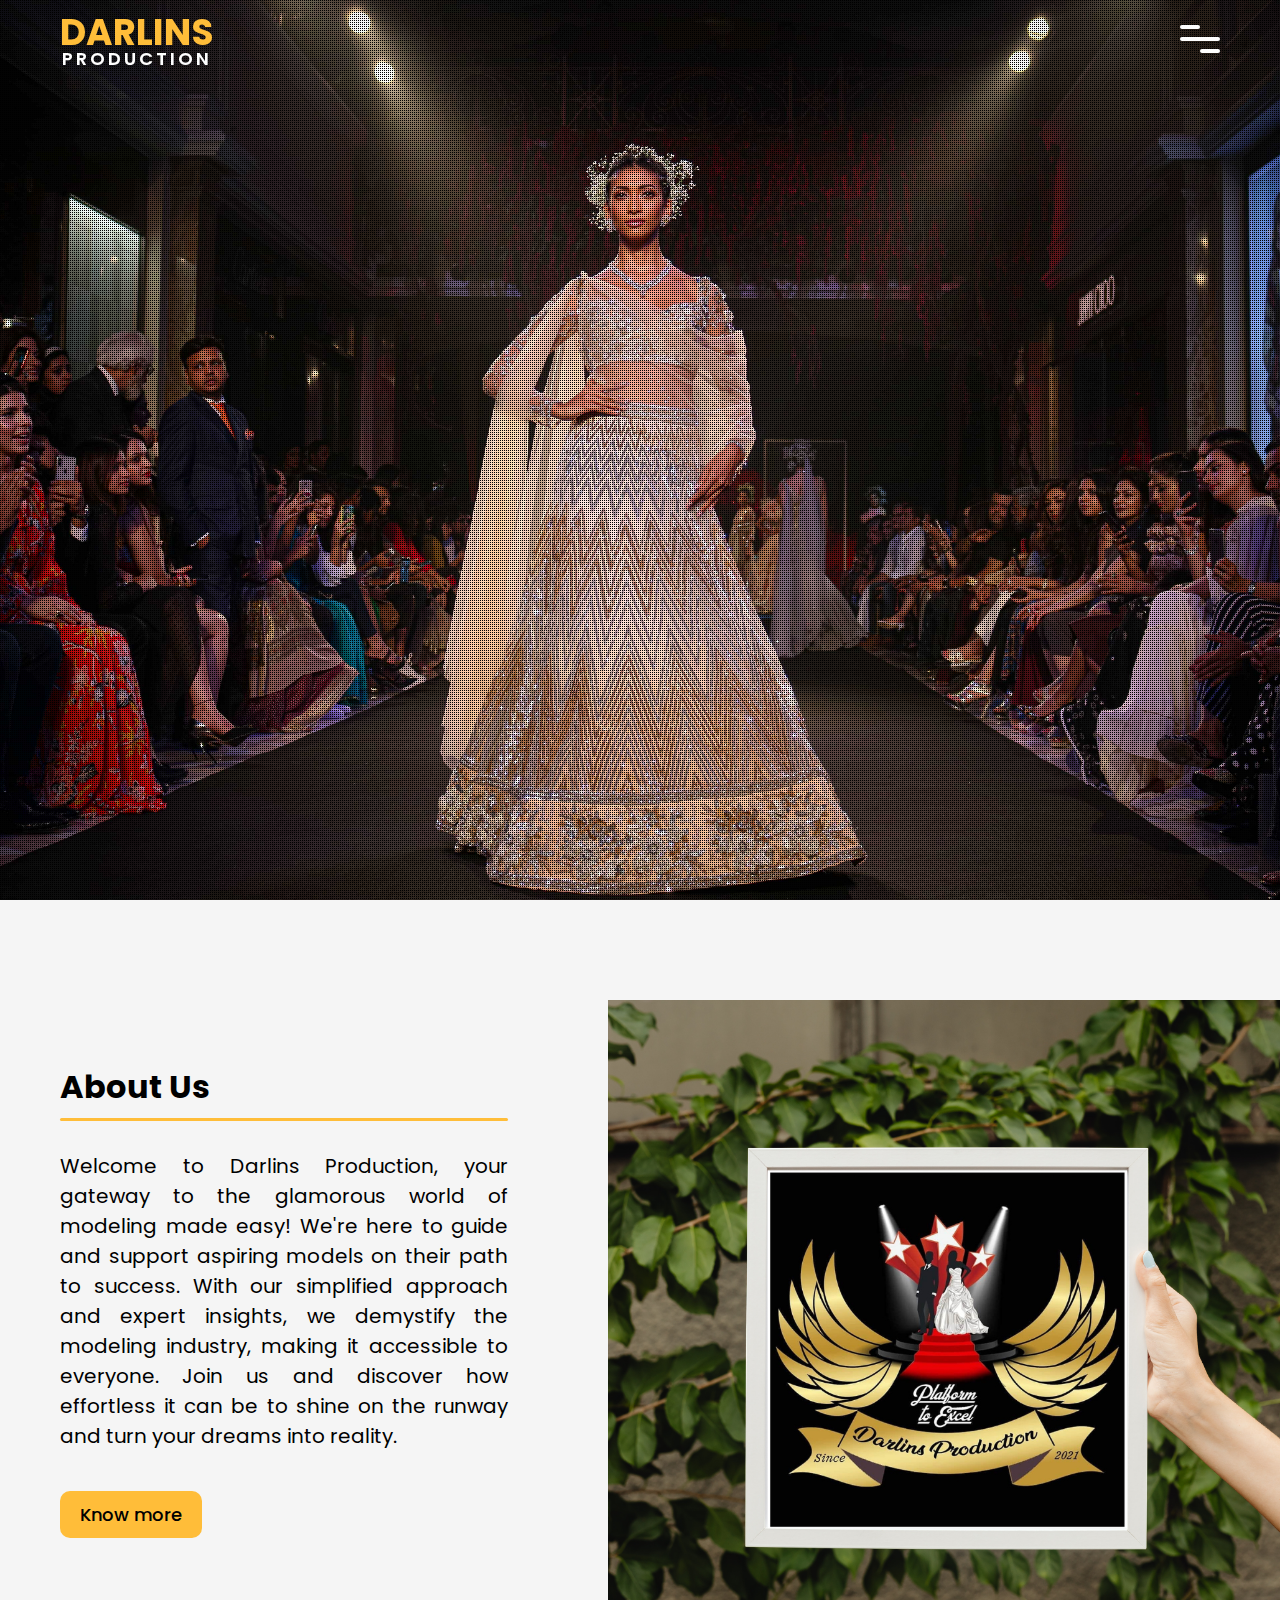
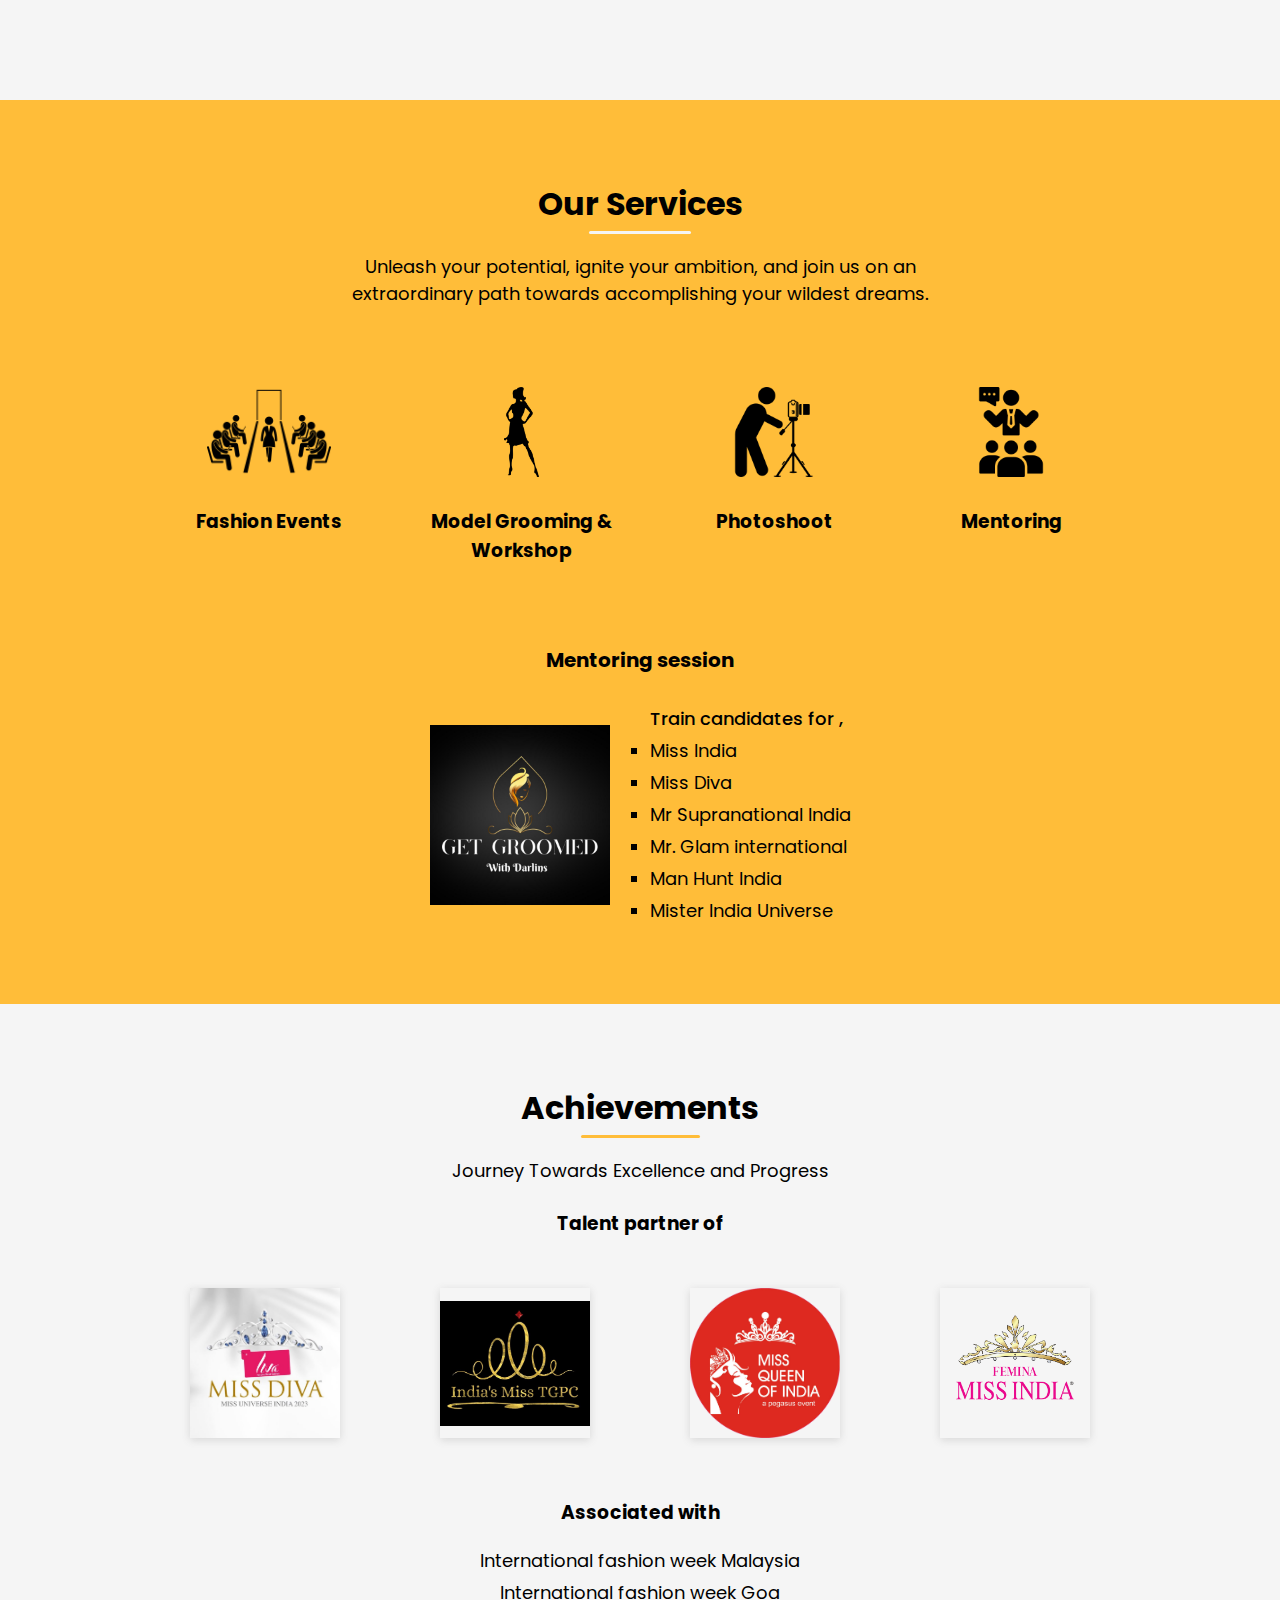
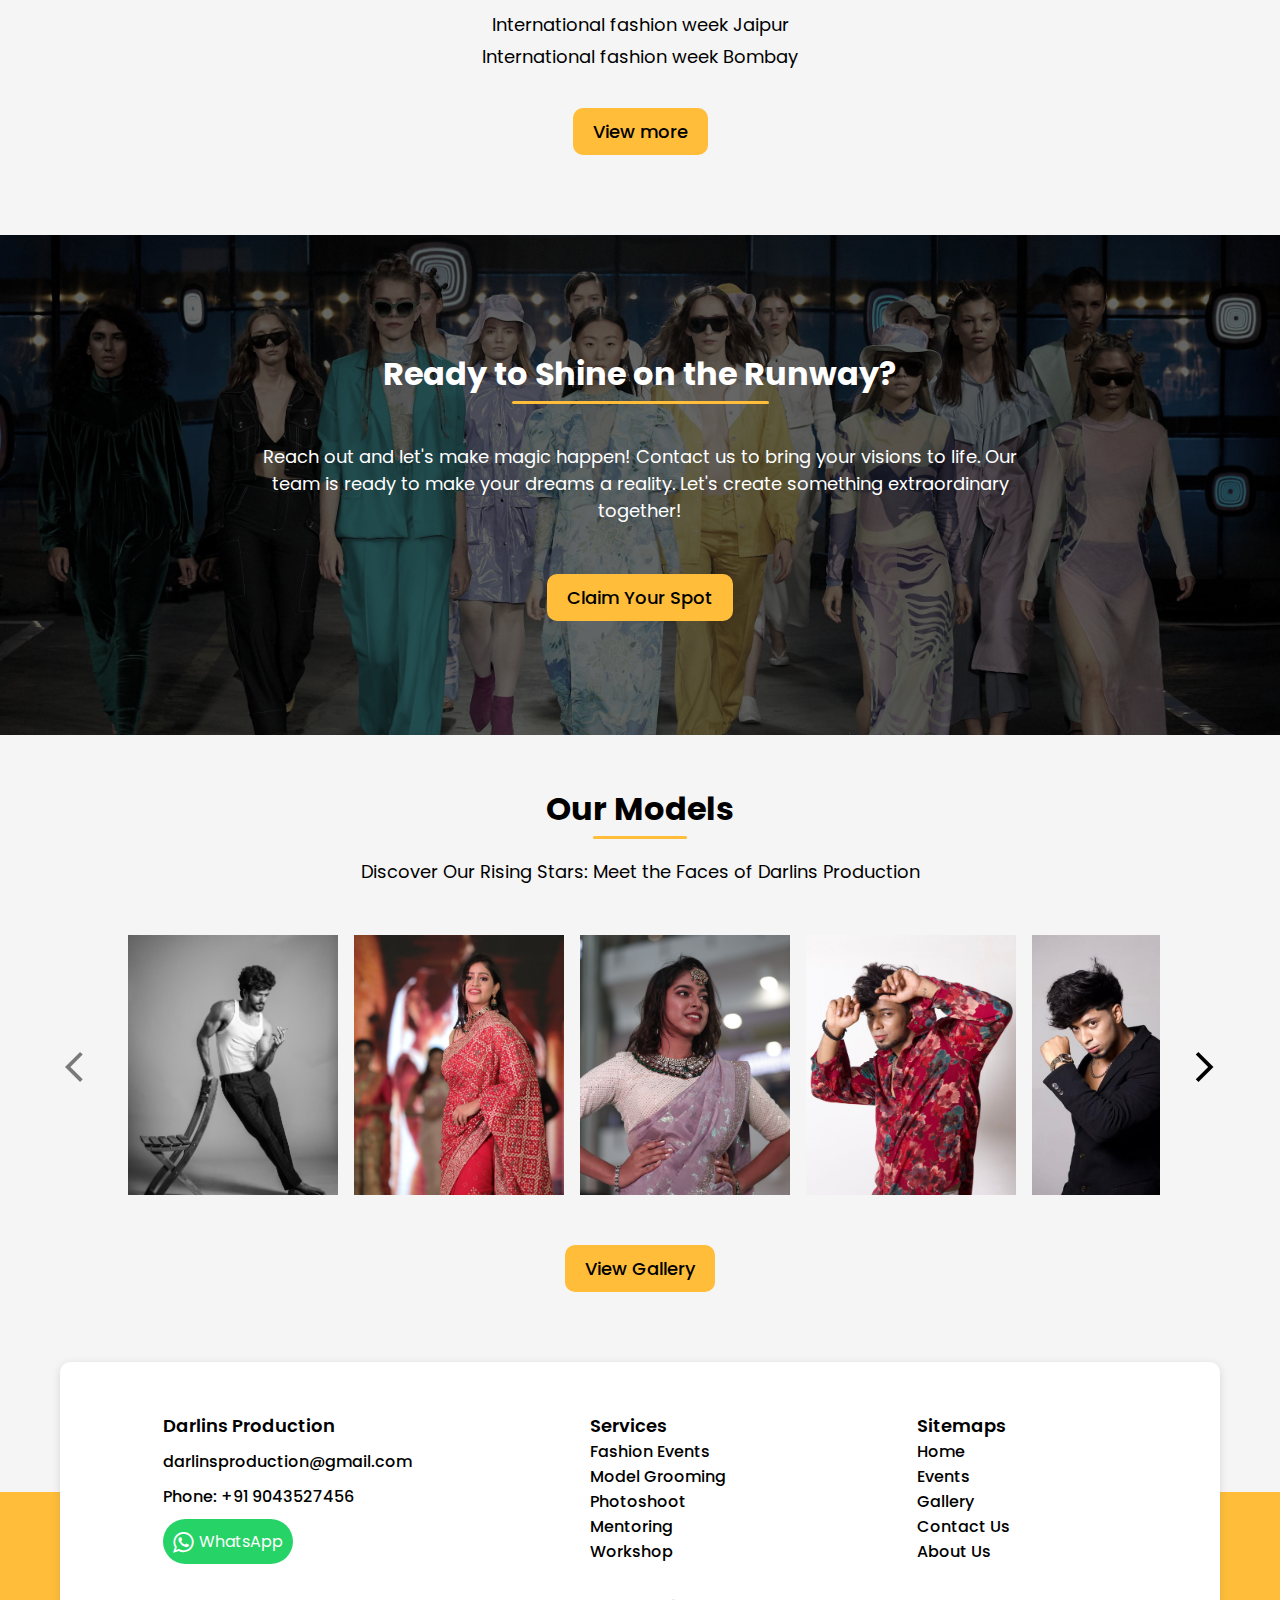
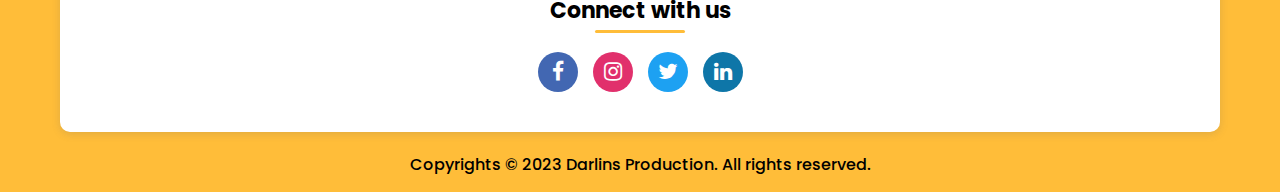
<file: index.html>
<!DOCTYPE html>
<html lang="en">
  <head>
    <meta charset="UTF-8" />
    <meta name="viewport" content="width=device-width, initial-scale=1.0" />
    <meta
      name="description"
      content="Modelling Agency in Chennai, India - Darlins Production. We conduct fashion events, workshops, photoshoots, and provide model grooming services. Join us to shine on the runway and turn your dreams into reality."
    />
    <meta
      name="keywords"
      content="darlins production, modelling agency, Modeling agency in Tamil Nadu,Top modeling agency in Tamil Nadu,"
    />
    <meta name="author" content="Vigneshkumar M" />
    <link rel="shortcut icon" href="favicon.ico" type="image/x-icon">
    <link rel="icon" type="image/png" sizes="16x16" href="favicon-16x16.png">
    <link rel="icon" type="image/png" sizes="32x32" href="favicon-32x32.png">
    <link rel="apple-touch-icon" sizes="180x180" href="apple-touch-icon.png">
    
    <title>Darlins Production - Modelling Agency in Chennai, India</title>
    <link rel="manifest" href="/site.webmanifest">
    <link
      rel="stylesheet"
      href="https://cdnjs.cloudflare.com/ajax/libs/OwlCarousel2/2.3.4/assets/owl.carousel.min.css"
    />
    <link
      rel="stylesheet"
      href="https://cdnjs.cloudflare.com/ajax/libs/OwlCarousel2/2.3.4/assets/owl.theme.default.min.css"
    />

    <link
      href="https://fonts.googleapis.com/css2?family=Barlow:wght@100;200;300;400;500;600;700;800;900&family=Poppins:wght@200;300;400;500;600;700;800;900&display=swap"
      rel="stylesheet"
    />
    <link
      rel="stylesheet"
      href="https://cdnjs.cloudflare.com/ajax/libs/font-awesome/4.7.0/css/font-awesome.min.css"
    />
    <link
      rel="stylesheet"
      href="https://fonts.googleapis.com/css2?family=Material+Symbols+Outlined:opsz,wght,FILL,GRAD@20..48,100..700,0..1,-50..200"
    />

    <link rel="stylesheet" href="./index.css" />
    <link rel="stylesheet" href="./modules/footer.css" />

  </head>

  <body class="loading">
    <header class="hom-slid">
      <div class="navbar transparent">
        <div class="Logo">
          <h1>DARLINS</h1>
          <h5>PRODUCTION</h5>
        </div>
        <div id="menu-overlay">
          <ul>
            <li><a href="./index.html ">Home</a></li>
            <li><a href="./event.html ">Events</a></li>
            <li><a href="./achievement.html ">Achievements</a></li>
            <li><a href="./gallery.html ">Gallery</a></li>
            <li><a href="./contact.html ">Contact Us</a></li>
            <li><a href="./about.html ">About Us</a></li>
          </ul>
        </div>
        <div class="wrapper-menu">
          <div class="line-menu half start"></div>
          <div class="line-menu" id="menu-line"></div>
          <div class="line-menu half end"></div>
        </div>
      </div>
      <div class="item active">
        <img
          src="./asset/backroundImages/bg-img-2.jpg"
          alt="Slider Image 1"
          loading="lazy"
        />
      </div>
      <div class="item">
        <img
          src="./asset/backroundImages/slider-new-1.jpg"
          alt="Slider Image 2"
          loading="lazy"
        />
      </div>
      <div class="item">
        <img
          src="./asset/backroundImages/slider1.jpg"
          alt="Slider Image 3"
          loading="lazy"
        />
      </div>
      <div class="item">
        <img
          src="./asset/backroundImages/slider2.jpg"
          alt="Slider Image 4"
          loading="lazy"
        />
      </div>
    </header>
    <main>
      <section class="aboutSection">
        <div class="leftContainer">
          <div class="aboutHeading">
            <h1>About Us</h1>
            <div class="underline"></div>
          </div>
          <p>
            Welcome to Darlins Production, your gateway to the glamorous world
            of modeling made easy! We're here to guide and support aspiring
            models on their path to success. With our simplified approach and
            expert insights, we demystify the modeling industry, making it
            accessible to everyone. Join us and discover how effortless it can
            be to shine on the runway and turn your dreams into reality.
          </p>
          <a href="./about.html">
            <button class="button-1 small-btn" role="button">
              Know more
            </button></a
          >
        </div>

        <div class="rightContainer">
          <img
            src="./asset/Darlins Production Logo.png"
            alt="Darlins Production Logo "
          />
        </div>
      </section>

      <section class="serviceSection">
        <div class="ser-container">
          <div class="serviceHeading">
            <h1>Our Services</h1>
            <div class="underline" style="background-color: #f5f5f5"></div>
          </div>
          <p>
            Unleash your potential, ignite your ambition, and join us on an
            extraordinary path towards accomplishing your wildest dreams.
          </p>
        </div>

        <div class="ser-items">
          <div class="ser-content">
            <div>
              <img src="./asset/Icons/Event.png" alt="eventIcon" />
            </div>
            <h3>Fashion Events</h3>
          </div>
          <div class="ser-content">
            <div>
              <img
                class="fas"
                src="./asset/Icons/Fashion.png"
                alt="FashionIcon"
              />
            </div>
            <h3 style="text-align: center">
              Model Grooming &<br />
              Workshop
            </h3>
          </div>
          <div class="ser-content">
            <div>
              <img src="./asset/Icons/photoshoot.png" alt="PhotoshootIcon" />
            </div>
            <h3>Photoshoot</h3>
          </div>
          <div class="ser-content">
            <div>
              <img src="./asset/Icons/mentoring.png" alt="MentoringIcon" />
            </div>
            <h3>Mentoring</h3>
          </div>
        </div>
        <div class="mentoring">
          <h3>Mentoring session</h3>
          <div class="mentor-Flex">
            <img src="./asset/mentoring.jpg" alt="mentoring logo" />
            <div class="mentorContent">
              <p>Train candidates for ,</p>
              <li>Miss India</li>
              <li>Miss Diva</li>
              <li>Mr Supranational India</li>
              <li>Mr. Glam international</li>
              <li>Man Hunt India</li>
              <li>Mister India Universe</li>
            </div>
          </div>
        </div>
      </section>

      <!-- Section removed becoz of no images -->

      <!-- <section class="eventSection">
      <div class="ser-container">
        <div class="serviceHeading">
          <h1>Events</h1>
          <div class="underline"></div>
        </div>
        <p>Experience the Glamour of Runway Events.</p>
      </div>
      <div id="owl-demo" class="owl-carousel owl-theme">
        <div class="item">
          <img src="./asset/img1.jpg" alt="The Last of us">
          <h1>Mr & Miss Grand Tamilnadu 2023 </h1>
        </div>
        <div class="item">
          <img src="./asset/img2.jpg" alt="GTA V">
          <h1>Runway Star india 2022 </h1>

        </div>
        <div class="item">
          <img src="./asset/img3.jpg" alt="Mirror Edge">
          <h1>Fashion Extravaganza’21</h1>

        </div>
      </div>
      <button class="button-1 small-btn" role="button"> <a href="./event.html " >All events</a></button>
    </section> -->

      <section class="achievementSection">
        <div class="ser-container">
          <div class="serviceHeading">
            <h1>Achievements</h1>
            <div class="underline"></div>
          </div>
          <p>Journey Towards Excellence and Progress</p>

          <h3>Talent partner of</h3>
        </div>
        <div class="partner-logo">
          <img src="./asset/partner/missDiva.jpg" alt="Miss Diva Logo" />
          <img src="./asset/partner/TGPC.jpg" alt="TGPC Logo" />
          <img
            src="./asset/partner/Miss Queen of India.png"
            alt="Miss Queen of India"
          />
          <img
          src="./asset/partner/femina miss india.png"
          alt="Femina Miss India.png"
        />
        </div>
        <div class="association">
          <h3>Associated with</h3>
          <li>International fashion week Malaysia</li>
          <li>International fashion week Goa</li>
          <li>International fashion week Jaipur</li>
          <li>International fashion week Bombay</li>
        </div>
        <a href="./achievement.html "
          ><button class="button-1 small-btn achievementButton" role="button">
            View more
          </button></a
        >
      </section>

      <section class="connectSection">
        <img src="./asset/contactBanner.jpg" alt="Contact Banner" />
        <div class="connectHead">
          <div class="ser-container">
            <div class="serviceHeading">
              <h1>Ready to Shine on the Runway?</h1>
              <div class="underline"></div>
            </div>
            <p>
              Reach out and let's make magic happen! Contact us to bring your
              visions to life. Our team is ready to make your dreams a reality.
              Let's create something extraordinary together!
            </p>
          </div>

          <a href="./contact.html ">
            <button class="button-1" role="button">Claim Your Spot</button></a
          >
        </div>
      </section>

      <section class="modelSection">
        <div class="ser-container">
          <div class="serviceHeading">
            <h1>Our Models</h1>
            <div class="underline"></div>
          </div>
          <p>Discover Our Rising Stars: Meet the Faces of Darlins Production</p>
        </div>

        <div id="owl-model" class="owl-carousel owl-theme"></div>
        <a href="./gallery.html ">
          <button class="button-1 small-btn" role="button">
            View Gallery
          </button></a
        >
      </section>
    </main>

    <footer id="fetchFooter"></footer>

    <script src="https://cdnjs.cloudflare.com/ajax/libs/jquery/3.6.0/jquery.min.js"></script>
    <script src="https://cdnjs.cloudflare.com/ajax/libs/OwlCarousel2/2.3.4/owl.carousel.min.js"></script>
    <script src="./scripts/owl.js" async></script>
    <script src="./scripts/fetch.js"></script>
    <script src="./scripts/scroll.js"></script>
    <script src="./scripts/index.js"></script>

    <script></script>
  </body>
</html>
</file>
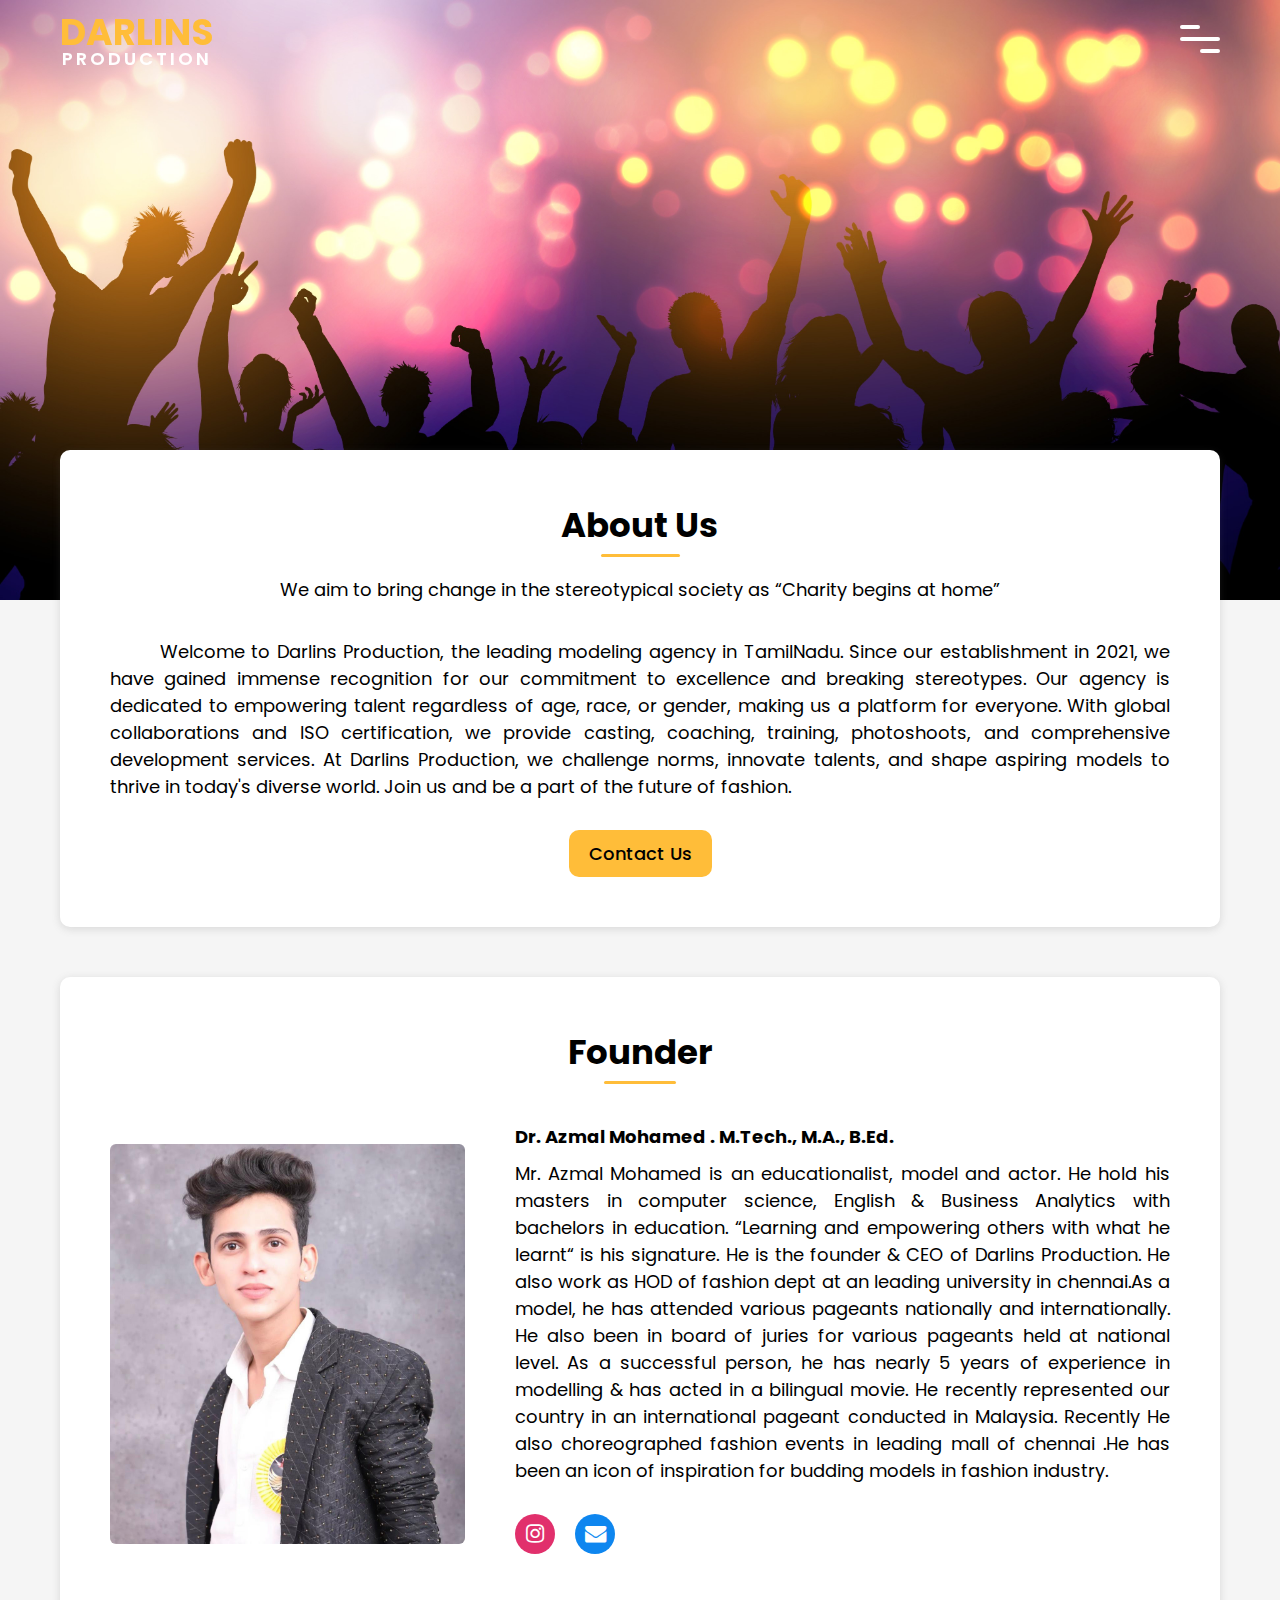
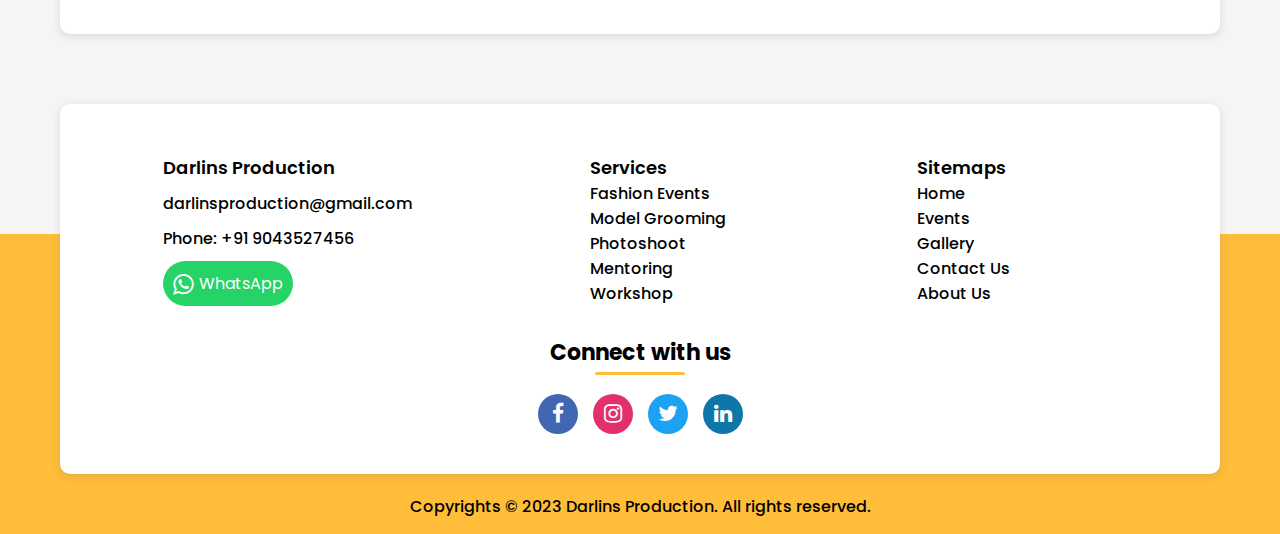
<file: about.html>
<!DOCTYPE html>
<html lang="en">
  <head>
    <meta charset="UTF-8" />
    <meta name="viewport" content="width=device-width, initial-scale=1.0" />
    <meta name="description" content="Darlins Production - Your Gateway to Glamour! Join the leading modelling agency in Chennai, India, and let your star shine on the runway. Elevate your dreams with our exclusive fashion events, transformative workshops, captivating photoshoots, and personalized model grooming services. Step into the spotlight with Darlins Production and turn your modeling aspirations into a dazzling reality. Unleash your potential, embrace your style, and let your journey in the world of fashion begin!">

    <meta
      name="keywords"
      content="ISO certified modeling agency,Breaking stereotypes in modeling"
    />
    <link rel="shortcut icon" href="favicon.ico" type="image/x-icon">
<link rel="icon" type="image/png" sizes="16x16" href="favicon-16x16.png">
<link rel="icon" type="image/png" sizes="32x32" href="favicon-32x32.png">
<link rel="icon" type="image/png" sizes="48x48" href="favicon-48x48.png">
<link rel="apple-touch-icon" sizes="180x180" href="apple-touch-icon.png">
     <link rel="manifest" href="/site.webmanifest">
    <title>About Us - Darlins Production</title>
    <link
      href="https://fonts.googleapis.com/css2?family=Barlow:wght@100;200;300;400;500;600;700;800;900&family=Poppins:wght@200;300;400;500;600;700;800;900&display=swap"
      rel="stylesheet"
    />
    <link
      rel="stylesheet"
      href="https://cdnjs.cloudflare.com/ajax/libs/font-awesome/4.7.0/css/font-awesome.min.css"
    />
    <link
      rel="stylesheet"
      href="https://fonts.googleapis.com/css2?family=Material+Symbols+Outlined:opsz,wght,FILL,GRAD@20..48,100..700,0..1,-50..200"
    />

    <link rel="stylesheet" href="./index.css" />
    <link rel="stylesheet" href="./modules/footer.css" />
    <link rel="stylesheet" href="./styles/about.css" />
  </head>

  <body class="loading">
    <header>
      <div class="navbar transparent">
        <div class="Logo">
          <h1>DARLINS</h1>
          <h5>PRODUCTION</h5>
        </div>
        <div id="menu-overlay">
          <ul>
            <li><a href="./index.html ">Home</a></li>
            <li><a href="./event.html ">Events</a></li>
            <li><a href="./achievement.html ">Achievements</a></li>
            <li><a href="./gallery.html ">Gallery</a></li>
            <li><a href="./contact.html ">Contact Us</a></li>
            <li><a href="./about.html ">About Us</a></li>
          </ul>
        </div>
        <div class="wrapper-menu">
          <div class="line-menu half start"></div>
          <div class="line-menu" id="menu-line"></div>
          <div class="line-menu half end"></div>
        </div>
      </div>
    </header>
    <div class="about-box">
      <div class="abt-container">
        <div class="abtHeading">
          <h1>About Us</h1>
          <div class="underline"></div>
        </div>
        <h6>
          We aim to bring change in the stereotypical society as “Charity begins
          at home”
        </h6>

        <p class="abtpara">
          Welcome to Darlins Production, the leading modeling agency in TamilNadu. Since our establishment in 2021, we have gained immense
          recognition for our commitment to excellence and breaking stereotypes.
          Our agency is dedicated to empowering talent regardless of age, race,
          or gender, making us a platform for everyone. With global
          collaborations and ISO certification, we provide casting, coaching,
          training, photoshoots, and comprehensive development services. At
          Darlins Production, we challenge norms, innovate talents, and shape
          aspiring models to thrive in today's diverse world. Join us and be a
          part of the future of fashion.
        </p>
      </div>
      <button class="button-1" role="button">
        <a href="./contact.html ">Contact Us</a>
      </button>
    </div>

    <div class="about-box ceo">
      <div class="abt-container">
        <div class="abtHeading">
          <h1>Founder</h1>
          <div class="underline"></div>
        </div>
        <div class="founder-space">
          <img src="./asset/founder/ceo.jpg" alt="Founder Dr. Azmal Mohamed " />
          <div class="abtFounder">
            <h3>Dr. Azmal Mohamed . M.Tech., M.A., B.Ed.</h3>
            <p>
              Mr. Azmal Mohamed is an educationalist, model and actor. He hold
              his masters in computer science, English & Business Analytics with
              bachelors in education. “Learning and empowering others with what
              he learnt“ is his signature. He is the founder & CEO of Darlins
              Production. He also work as HOD of fashion dept at an leading
              university in chennai.As a model, he has attended various pageants
              nationally and internationally. He also been in board of juries
              for various pageants held at national level. As a successful
              person, he has nearly 5 years of experience in modelling & has
              acted in a bilingual movie. He recently represented our country in
              an international pageant conducted in Malaysia. Recently He also
              choreographed fashion events in leading mall of chennai .He has
              been an icon of inspiration for budding models in
              fashion industry.
            </p>

            <div class="social">
              <li>
                <a
                  href="https://www.instagram.com/abhi_darlin/?hl=en"
                  class="fa fa-instagram fa-lg"
                  target="_blank"
                >
                </a>
              </li>
              <li>
                <a
                  href="mailto:ajmalmohamed1595@gmail.com"
                  class="fa fa-envelope fa-lg"
                  target="_blank"
                >
                </a>
              </li>
            </div>
          </div>
        </div>
      </div>
    </div>

    <footer id="fetchFooter"></footer>
    <script src="./scripts/fetch.js"></script>
    <script src="./scripts/scroll.js"></script>
  </body>
</html>
</file>
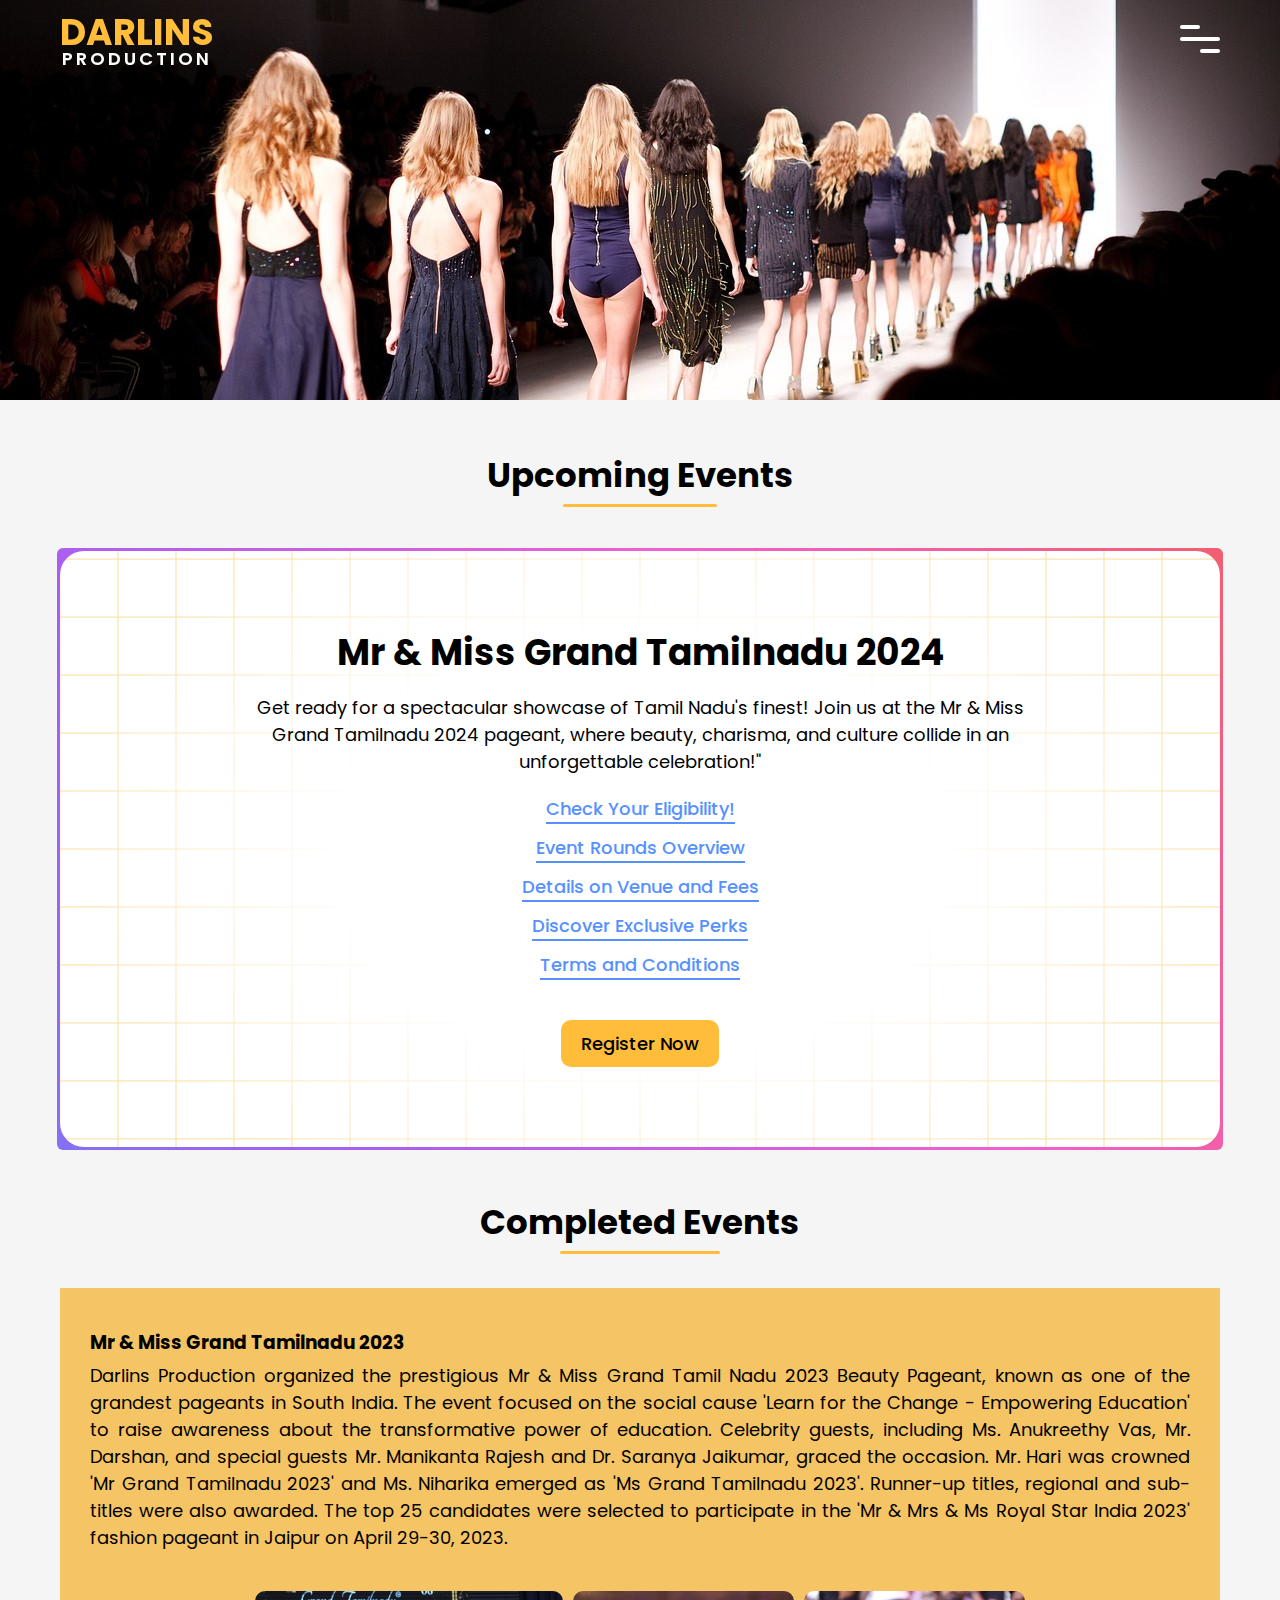
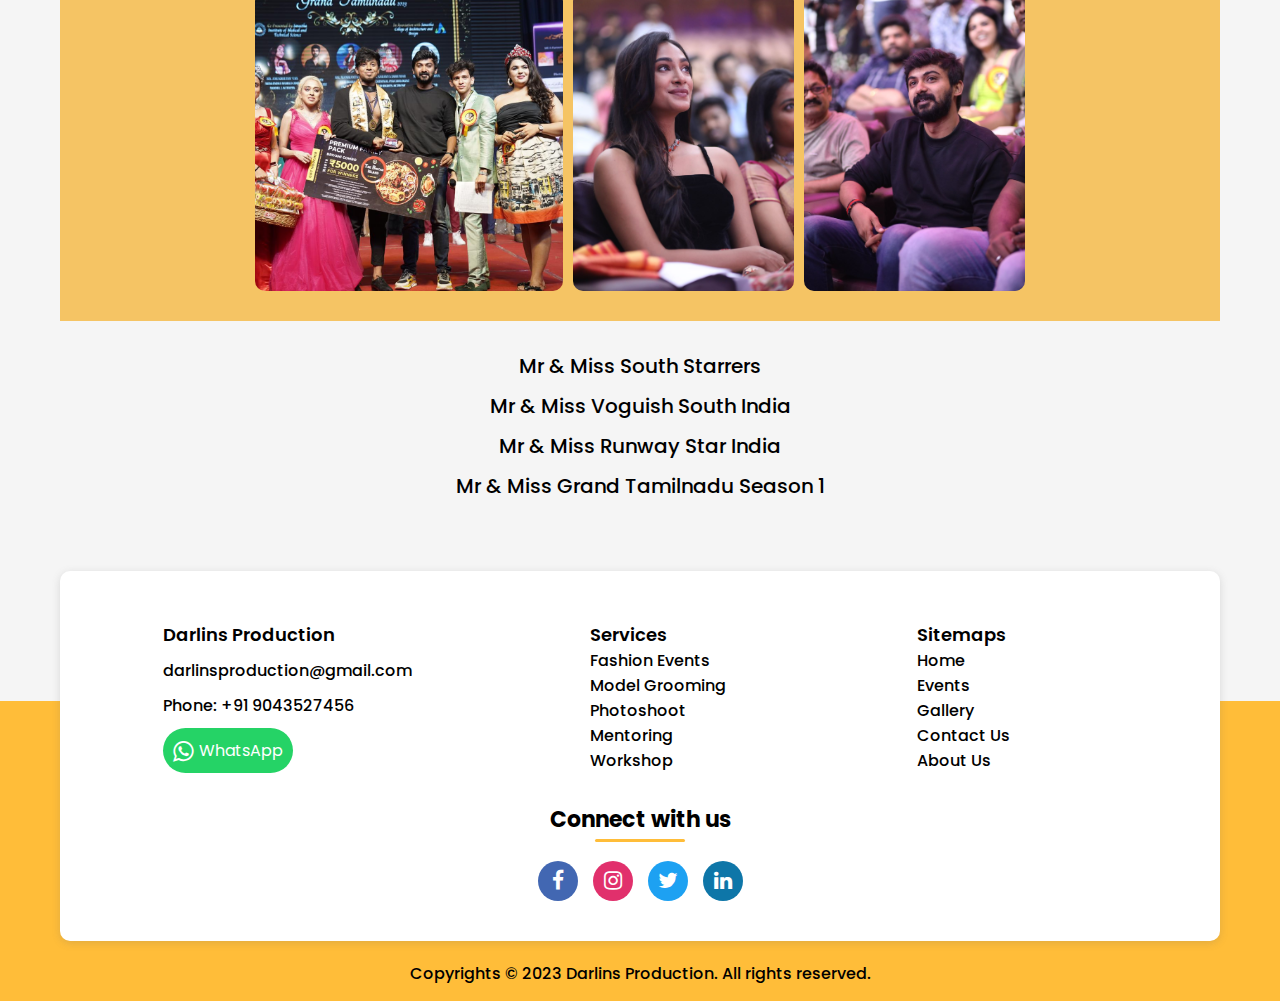
<file: event.html>
<!DOCTYPE html>
<html lang="en">
  <head>
    <meta charset="UTF-8" />
    <meta name="viewport" content="width=device-width, initial-scale=1.0" />
    <meta name="description" content="Darlins Production - Your Gateway to Glamour! Join the leading modelling agency in Chennai, India, and let your star shine on the runway. Elevate your dreams with our exclusive fashion events, transformative workshops, captivating photoshoots, and personalized model grooming services. Step into the spotlight with Darlins Production and turn your modeling aspirations into a dazzling reality. Unleash your potential, embrace your style, and let your journey in the world of fashion begin!">

    <meta
      name="keywords"
      content="Fashion events in tamilnadu , modelling competition in tamilnadu"
    />
    <link rel="shortcut icon" href="favicon.ico" type="image/x-icon">
    <link rel="icon" type="image/png" sizes="16x16" href="favicon-16x16.png">
    <link rel="icon" type="image/png" sizes="32x32" href="favicon-32x32.png">
    <link rel="icon" type="image/png" sizes="48x48" href="favicon-48x48.png">
    <link rel="apple-touch-icon" sizes="180x180" href="apple-touch-icon.png">
    <title>Events - Darlins Production</title>
    <link rel="manifest" href="/site.webmanifest">
    <link
      href="https://fonts.googleapis.com/css2?family=Barlow:wght@100;200;300;400;500;600;700;800;900&family=Poppins:wght@200;300;400;500;600;700;800;900&display=swap"
      rel="stylesheet"
    />
    <link
      rel="stylesheet"
      href="https://cdnjs.cloudflare.com/ajax/libs/font-awesome/4.7.0/css/font-awesome.min.css"
    />
    <link
      rel="stylesheet"
      href="https://fonts.googleapis.com/css2?family=Material+Symbols+Outlined:opsz,wght,FILL,GRAD@20..48,100..700,0..1,-50..200"
    />

    <link rel="stylesheet" href="./index.css" />
    <link rel="stylesheet" href="./modules/footer.css" />
    <link rel="stylesheet" href="./styles/event.css" />
  </head>

  <body class="loading">
    <header>
      <div class="navbar transparent">
        <div class="Logo">
          <h1>DARLINS</h1>
          <h5>PRODUCTION</h5>
        </div>
        <div id="menu-overlay">
          <ul>
            <li><a href="./index.html ">Home</a></li>
            <li><a href="./event.html ">Events</a></li>
            <li><a href="./achievement.html ">Achievements</a></li>
            <li><a href="./gallery.html ">Gallery</a></li>
            <li><a href="./contact.html ">Contact Us</a></li>
            <li><a href="./about.html ">About Us</a></li>
          </ul>
        </div>
        <div class="wrapper-menu">
          <div class="line-menu half start"></div>
          <div class="line-menu" id="menu-line"></div>
          <div class="line-menu half end"></div>
        </div>
      </div>
    </header>

    <section class="upcomeSection">
      <div class="AlleventContainer">
        <div class="AlleventHeading">
          <h1>Upcoming Events</h1>
          <div class="underline"></div>
        </div>
      </div>

      <div class="eventGoing bgPattern bgGradient ">

        <div class="cta ">
          <h2>Mr & Miss Grand Tamilnadu 2024</h2>
          <p>
            Get ready for a spectacular showcase of Tamil Nadu's finest! Join us
            at the Mr & Miss Grand Tamilnadu 2024 pageant, where beauty,
            charisma, and culture collide in an unforgettable celebration!"
          </p>

          <div class="anchor">
            <li onclick="openModal('EligibilityModal')">
              Check Your Eligibility!
            </li>
            <li onclick="openModal('RoundsModal')">Event Rounds Overview</li>
            <li onclick="openModal('DetailsModal')">
              Details on Venue and Fees
            </li>
            <li onclick="openModal('PerksModal')">Discover Exclusive Perks</li>
            <li onclick="openModal('TermsModal')">Terms and Conditions</li>
          </div>

          <!-- <button  class="button-1" role="button" onclick="openModal('FormModal')">Register Now</button> -->

          <a
            href="https://api.whatsapp.com/send?phone=9043527456"
            target="_blank"
            class="button-1"
            role="button"
          >
            Register Now
          </a>
        </div>
      </div>
    </section>

    <section class="pastSection">
      <div class="AlleventContainer">
        <div class="AlleventHeading">
          <h1>Completed Events</h1>

          <div class="underline"></div>
        </div>
      </div>
      <div class="eventList">
        <div id="eventContainer" class="eventCollection">
          <div class="eventBoxContainer">
            <div class="eventContent">
              <h3>Mr & Miss Grand Tamilnadu 2023</h3>
              <p>
                Darlins Production organized the prestigious Mr & Miss Grand
                Tamil Nadu 2023 Beauty Pageant, known as one of the grandest
                pageants in South India. The event focused on the social cause
                'Learn for the Change - Empowering Education' to raise awareness
                about the transformative power of education. Celebrity guests,
                including Ms. Anukreethy Vas, Mr. Darshan, and special guests
                Mr. Manikanta Rajesh and Dr. Saranya Jaikumar, graced the
                occasion. Mr. Hari was crowned 'Mr Grand Tamilnadu 2023' and Ms.
                Niharika emerged as 'Ms Grand Tamilnadu 2023'. Runner-up titles,
                regional and sub-titles were also awarded. The top 25 candidates
                were selected to participate in the 'Mr & Mrs & Ms Royal Star
                India 2023' fashion pageant in Jaipur on April 29-30, 2023.
              </p>
            </div>
            <div class="eventImg">
              <img
                class="eventPoster"
                src="./asset/Mr & Miss Grand Tamilnadu 2023.jpg"
                alt="Mr & Miss Grand Tamilnadu 2023"
              />
              <div class="flexImg">
                <img src="./asset/Anukreethy Vas.jpg" alt="Anukreethy Vas" />
                <img src="./asset/Darshan.jpg" alt="Darshan" />
              </div>
            </div>
          </div>
        </div>
        <div class="list">
          <li>Mr & Miss South Starrers</li>
          <li>Mr & Miss Voguish South India</li>
          <li>Mr & Miss Runway Star India</li>
          <li>Mr & Miss Grand Tamilnadu Season 1</li>
        </div>
      </div>
      <!-- <div id="eventContainer" class="eventCollection">
            </div> -->
    </section>

    <div id="EligibilityModal" class="modal">
      <div class="modal-content">
        <div class="modalHeader">
          <span
            class="close material-symbols-outlined"
            onclick="closeModal('EligibilityModal')"
          >
            close</span
          >
          <h2>Eligibility Criteria</h2>
        </div>
        <div class="mainModalContent">
          <div class="modalData">
            <h4>Age Requirement</h4>
            <p>
              Participants age should be between 18 to 30 years. Age proof is required.
            </p>
          </div>
          <div class="modalData">
            <h4>Height Criteria</h4>
            <p>Minimum height of 5 feet 3 inches or above with heels or shoes.</p>
          </div>
          <div class="modalData">
            <h4>Nationality</h4>
            <p>
              Candidates from all over India including freshers, including NRIs, are welcome to
              participate.
            </p>
          </div>
          <div class="modalData">
            <h4>Health and Eligibility</h4>
            <p>
              Male & Female with good health.
            </p>
          </div>
        </div>
      </div>
    </div>

    <!-- <div id="FormModal" class="modal">
      <div class="modal-content">
        <div class="modalHeader">
          <span
            class="close material-symbols-outlined"
            onclick="closeModal('FormModal')"
          >
            close</span
          >
          <h2>Registration Form</h2>
        </div>
        <div class="eventForm">
          <form
            action="https://sheetdb.io/api/v1/6zrawluer6y3m"
            method="POST"
            class="contact-form"
            id="sheetdb-form"
          >
            <div class="inputFields">
              <input
                type="text"
                id="name"
                class="name-input"
                name="Name"
                placeholder="Full name"
                required
              />

              <input
                type="email"
                id="email"
                class="email-input"
                name="Email"
                placeholder="Email"
                required
              />
              <div class="make2Grid">
                <input
                  type="tel"
                  id="whatsapp"
                  class="whatsapp-input"
                  name="WhatsApp"
                  placeholder="Mobile no (WhatsApp)"
                  required
                />
                <input
                  type="tel"
                  id="call"
                  class="call-input"
                  name="Call"
                  placeholder="Mobile no (Call)"
                  required
                />
              </div>
              <div class="make2Grid">
                <input
                  type="text"
                  id="insta"
                  class="insta-input"
                  name="Instagram"
                  placeholder="Insta ID"
                  required
                />

                <input
                  type="text"
                  id="experience"
                  class="experience-input"
                  name="Experience"
                  placeholder="Previous Experience"
                  required
                />
              </div>
              <div class="make2Grid">
                <input
                  type="text"
                  id="district"
                  class="district-input"
                  name="District"
                  placeholder="District (Tamilnadu)"
                  required
                />

                <input
                  type="text"
                  id="age"
                  class="age-input"
                  name="Age"
                  placeholder="Age"
                  required
                />
              </div>
              <div class="makeGrid">
                <input
                  type="text"
                  id="height"
                  class="height-input"
                  name="Height"
                  placeholder="Height"
                  required
                />

                <input
                  type="text"
                  id="weight"
                  class="weight-input"
                  name="Weight"
                  placeholder="Weight"
                  required
                />
                <input
                  type="text"
                  id="skintone"
                  class="skintone-input"
                  name="Skintone"
                  placeholder="Skintone"
                  required
                />
                <input
                  type="text"
                  id="hairColor"
                  class="haircolor-input"
                  name="HairColor"
                  placeholder="HairColor"
                  required
                />
              </div>

              <input type="hidden" id="currentDateTime" name="DateTime" />
            </div>

            <button class="submit" type="submit">Submit</button>
          </form>
        </div>
      </div>
    </div> -->

    <div id="TermsModal" class="modal">
      <div class="modal-content">
        <div class="modalHeader">
          <span
            class="close material-symbols-outlined"
            onclick="closeModal('TermsModal')"
          >
            close</span
          >
          <h2>Terms and Conditions</h2>
        </div>

        <div class="mainModalContent">
          <div class="modalData">
            <h4>Loyalty</h4>
            <p>
              If selected as a Top 25 Contestant, Regional, or State
              Titleholder, participants are expected to demonstrate loyalty to
              Darlins Production MR & MISS GRAND TAMILNADU 2024.
            </p>
          </div>
          <div class="modalData">
            <h4>Promotion</h4>
            <p>
              During their reign, Titleholders prioritize the exclusive
              promotion of Darlins Production MR & MISS GRAND TAMILNADU 2024.
            </p>
          </div>
          <div class="modalData">
            <h4>Media Usage</h4>
            <p>
              Participants grant permission for the use of their name and
              likeness for promotional purposes by Darlins Production MR & MISS
              GRAND TAMILNADU 2024.
            </p>
          </div>
          <div class="modalData">
            <h4>Conduct Standards</h4>
            <p>
              Any instance of misconduct, negative innuendos, or
              misrepresentation will result in immediate disqualification.
            </p>
          </div>
          <div class="modalData">
            <h4>Fees and Refund Policy</h4>
            <p>
              All fees, including grooming fees, are non-refundable and
              non-transferable under any circumstance.
            </p>
          </div>
          <div class="modalData">
            <h4>Event Changes</h4>
            <p>
              The organizers may, at their discretion, cancel, reschedule,
              postpone, or amend the show, and their decisions in this regard
              are final.
            </p>
          </div>
          <div class="modalData">
            <h4>Dispute Resolution</h4>
            <p>
              In the event of any dispute, the decisions of the organizers are
              final and binding.
            </p>
          </div>
          <div class="modalData">
            <h4>Organizer's Discretion</h4>
            <p>
              The organizers reserve the right to make decisions regarding the
              event, and their decisions are final and binding.
            </p>
          </div>
          <p>
            By participating in Darlins Production MR & MISS GRAND TAMILNADU
            2024, all applicants acknowledge and agree to abide by these terms
            and conditions.
          </p>
        </div>
      </div>
    </div>

    <div id="RoundsModal" class="modal">
      <div class="modal-content">
        <div class="modalHeader">
          <span
            class="close material-symbols-outlined"
            onclick="closeModal('RoundsModal')"
          >
            close</span
          >
          <h2>Rounds Overview</h2>
        </div>

        <div class="mainModalContent">
          <div class="modalData">
            <h4>Offline Rounds</h4>
            <div class="eventListItems">
              <li>Opening number with introduction</li>
              <li>
                Resort Wear
              </li>
              <li>Evening wear</li>
              <li>Q & A</li>
            </div>
          </div>

          <div class="modalData">
            <h4>Online Rounds</h4>
            <div class="eventListItems">
              <li>Beauty with Purpose</li>
              <li>Popular icon of Grand TN</li>
              <li>Personal Interview Round</li>
            </div>
          </div>
        </div>
      </div>
    </div>

    <div id="DetailsModal" class="modal">
      <div class="modal-content">
        <div class="modalHeader">
          <span
            class="close material-symbols-outlined"
            onclick="closeModal('DetailsModal')"
          >
            close</span
          >
          <h2>Event Details</h2>
        </div>

        <div class="mainModalContent">

          <div class="modalData">
            <h4>Grand Tamilnadu Fee Details</h4>
            <div class="eventListItems">
              <li>Registration fee - Rs.999 to confirm your slot</li>
              <li>Entry fee - Rs.3499</li>
              <li>Payment Deadline - 1st of March 2024</li>
              <li>Venue - Saveetha Dental college , Chennai .</li>
              <li>Date : April 26 ( Final Practice ) & April 27 ( Finale )</li>
            </div>
          </div>
          <p><b>Note: </b>Registration & Entry fee made are non refundable</p>
        </div>
      </div>
    </div>

    <div id="PerksModal" class="modal">
      <div class="modal-content">
        <div class="modalHeader">
          <span
            class="close material-symbols-outlined"
            onclick="closeModal('PerksModal')"
          >
            close</span
          >
          <h2>Exclusive Perks</h2>
        </div>

        <div class="mainModalContent">
          <p>
            Perks for the winners , runners , subtitle holders & contestant
            Winners , runners , subtitle holders & contestants will be honoured
            with Sashes, medals , trophies , certificates & vouchers .<br /><br />
            Winners will be groomed for leading pageants of India.
          </p>

          <div class="modalData">
            <h4>Our proud talent partners</h4>
            <div class="eventListItems">
              <li>Femina Miss India</li>
              <li>⁠Miss universe india</li>
              <li>⁠Tgpc talent of the month</li>
              <li>⁠Miss cosmos queen india</li>
              <li>Miss queen of India</li>
              <li>⁠Miss south India</li>
            </div>
          </div>

          <div class="modalData">
            <h4>We train candidates for national & international pageants</h4>
            <div class="eventListItems">
              <li>Mr. Supranational india</li>
              <li>Mr. India universe</li>
              <li>Mr. Pacific universe</li>
              <li>Mr. Glam international</li>
              <li>Man hunt india</li>
              <li>Miss grand india</li>
            </div>
          </div>

          <p>
            We are officially registered & leading pageant of tamilnadu with top
            associations across the globe . The top 25 candidates will be
            getting a work ( sometimes paid / collab ) till their reign period (
            ie : Brand Walk , Brand Endorsement, Collaboration, Runways ,
            showstoppers & special invites ) .<br /><br />

            Cash awards & other privileges like press meet & profile
            recommendations to leading productions , runway communities &
            casting agencies .<br /><br />

            Exclusive Photoshoot & album shoot for the winners .<br /><br />

            Free grooming services for the period of one year for the winners &
            runners. <br /><br />

            Personality enhancement workshops & advanced grooming sessions by
            industry experts .<br /><br />

            Opportunity to participate in International fashion week , Bombay
            .<br /><br />

            The top 10 candidates will get a chance to represent their state in
            national level pageant at Jaipur .
          </p>
        </div>
      </div>
    </div>

    <footer id="fetchFooter"></footer>
    <script src="./scripts/event.js"></script>

    <script src="./scripts/fetch.js"></script>
    <script src="./scripts/scroll.js"></script>
  </body>
</html>
</file>
<file: index.css>
@import url('https://fonts.googleapis.com/css2?family=Barlow:wght@100;200;300;400;500;600;700;800;900&family=Poppins:wght@200;300;400;500;600;700;800;900&display=swap');

* {
  margin: 0;
  box-sizing: border-box;
}

body {
  margin: 0px;
  padding: 0px;
  position: relative;
  font-family: 'Poppins', sans-serif;
  background-color: #F5F5F5 !important;
}
.loading {
  visibility: hidden;
}
.hom-slid {
  position: relative;
  height: 100vh;
  overflow: hidden;
}

.hom-slid .item {
  position: absolute;
  top: 0;
  left: 0;
  width: 100vw;
  height: 100vh;
  opacity: 0;
  transform: scale(1);
  transition: opacity 1s ease-in-out, transform 10s ease-in-out;
  animation: kenBurns 10s infinite alternate;
}

.hom-slid .item.active {
  opacity: 1;
  transform: scale(1.2);
}

.item img {
  width: 100vw;
  height: 100vh;
  object-fit: cover;
}

@keyframes kenBurns {
  0% {
    transform: scale(1);
  }

  50% {
    transform: scale(1.2);
  }

  100% {
    transform: scale(1);
  }
}

.hom-slid::after {
  content: "";
  height: 100%;
  width: 100%;
  background-image: url("./asset/pattern2.png");
  position: absolute;
  left: 0;
  top: 0;
  z-index: 998;
}

.navbar {
  width: 100%;
  position: absolute;
  top: 0px;
  left: 0px;
  padding: 5px 60px;
  z-index: 999;
  color: #fff;
  display: flex;
  align-items: center;
  justify-content: space-between;
  background-color: rgba(0, 0, 0, 0.8) !important;
  position: fixed;

}

.navbar.transparent {
  background-color: transparent !important;
}

.navbar.scrolled {
  background-color: rgba(0, 0, 0, 0.8) !important;
}

.Logo h1 {
  font-size: 36px;

  color: #FFBD39;

}

.Logo h5 {
  font-size: 18px;
  font-weight: 600;
  font-family: 'Poppins', sans-serif;
  color: white;
  padding: 0;
  margin-top: -15px;

  letter-spacing: 3px;
  margin-left: 2px;
}


.wrapper-menu {
  width: 40px;
  height: 28px;
  display: flex;
  flex-direction: column;
  justify-content: space-between;
  cursor: pointer;
  transition: transform 330ms ease-out;
  user-select: none;
  z-index: 1000;
}


#menu-line.change {
  width: 78%;
  margin-left: 5px;
  
}

.line-menu {
  background-color: #fff;
  border-radius: 5px;
  width: 100%;
  height: 4px;
}

.line-menu.open {
  background-color:#FFBD39 !important;
}
.line-menu.half {
  width: 50%;
}

.line-menu.start {
  transition: transform 330ms cubic-bezier(0.54, -0.81, 0.57, 0.57);
  transform-origin: right;
}

.open .line-menu.start {
  transform: rotate(-90deg) translateX(3px);
}

.line-menu.end {
  align-self: flex-end;
  transition: transform 330ms cubic-bezier(0.54, -0.81, 0.57, 0.57);
  transform-origin: left;
}

.open .line-menu.end {
  transform: rotate(-90deg) translateX(-3px);
}

#menu-overlay {
  position: absolute;
  height:auto;
  padding: 80px 100px 40px 100px;
  width: auto;
  top: 0;
  border-radius: 0px 0px 0px 6px;
  background: #fff;
  z-index: 999;
  visibility: hidden;
  display: flex;
  justify-content: center;
  align-items: center;
  opacity: 1;
  right: -100%;
  transition: visibility 0s linear 0.5s, opacity 0.5s, right 0.5s;
}

#menu-overlay.active {
  visibility: visible;
  opacity: 1;
  transition-delay: 0s;
  right:0;
}
.wrapper-menu.open {
  transform: rotate(-45deg);

}


#menu-overlay.active {
  display: flex;
}

#menu-overlay ul {
  list-style: none;
  padding: 0;
  text-align: center;
}

#menu-overlay ul li {
  margin-bottom: 20px;
}

#menu-overlay ul li a {
  color: black;
  text-decoration: none;
  font-size: 20px;
  transition: color 0.3s ease;
}

#menu-overlay ul li a:hover {
  color:#FFBD39;
}

.aboutSection {
  width: 100%;
  padding: 100px 60px;
  display: flex;
  flex-direction: row;
  padding-right: 0px;
  gap: 100px;
  align-items: center;

}

.leftContainer {
  width: 40%;
  height: 100%;
  display: flex;
  flex-direction: column;
  gap: 40px;

}

.leftContainer p {
  font-size: 20px;
  text-align: justify;
}

.aboutHeading {
  position: relative;
  display: inline-block;
}

.aboutHeading h1 {
  display: inline;
  font-size: 32px;
  margin-bottom: 10px;
}

.aboutHeading .underline {
  position: absolute;
  bottom: -10px;
  left: 0;
  height: 3px;
  width: 100%;
  background-color: #FFBD39;
  border-radius: 25px;
}

.rightContainer {
  width: 60%;

  height: 600px;
}

.rightContainer img {
  width: 100%;
  height: 100%;
  object-fit: cover;

}





/* CSS */
.button-1 {
  font-family: 'Poppins', sans-serif;
  background-color: #FFBD39;
  border-radius: 10px;
  border-width: 0;
  font-weight: 500;
  color: black;
  cursor: pointer;
  font-size: 18px;
  line-height: 1.5;
  padding: 10px 20px;
  text-align: center;
  text-decoration: none;
  transition: background-color .2s, background-position .2s;
  user-select: none;
  -webkit-user-select: none;
  touch-action: manipulation;
  white-space: nowrap;
}
.small-btn{
  /* width: 150px; */
}

.button-1:active,
.button-1:focus {
  outline: none;
}

.button-1:hover {
  background-position: -20px -20px;
}

.button-1:focus:not(:active) {
  box-shadow: rgb(255, 189, 57) 0 0 0 .125em;
}


.serviceSection {
  background-color: #FFBD39;
  padding: 80px 60px;
  display: flex;
  flex-direction: column;
  gap: 50px;
}

.ser-container {
  text-align: center;
  display: flex;
  flex-direction: column;
  align-items: center;
  gap: 15px;

}

.serviceHeading {
  position: relative;
  text-align: center;
}

.serviceHeading h1 {
  display: inline;
  font-size: 32px;

}

.serviceHeading .underline {
  position: absolute;
  bottom: -6px;
  left: 25%;
  height: 3px;
  width: 50%;
  background-color: #FFBD39;
  border-radius: 25px;
}

.ser-container p {
  max-width: 600px;
  font-size: 18px;
}

.ser-items {
  padding: 0px 100px;
  gap: 20px;
  width: 100%;
  display: flex;
  justify-content: space-around;
}

.ser-content {
  display: flex;
  flex-direction: column;
  align-items: center;

}

.ser-content h3 {
  white-space: nowrap
}

.ser-content div {
  padding: 30px;

  width: 150px;
  height: 150px;
  display: flex;
  justify-content: center;
}

.ser-content img {

  height: 100%;
  object-fit: fill;
}

.mentoring{
  margin-top: 30px;
text-align: center;
  
}
.mentoring img{
  width: auto;
  height: 180px;
}
.mentor-Flex{

  display: flex;
  gap: 40px;
  justify-content: center;
  align-items: center;
}

  .mentoring h3{
    margin-bottom: 30px;
    font-size: 20px;
  }
  
.mentorContent{
  text-align: left;
}
.mentorContent p{
  font-size: 18px;
  font-weight: 500;
}
.mentorContent li{
  margin-top: 5px;
  list-style-type: square;
font-size: 18px;
font-weight: 400;
}



.achievementSection {
  width: 100%;
  padding: 80px 60px;
  display: flex;
  flex-direction: column;
  justify-content: center;
  gap: 50px;
  align-items: center;

}
.achievementButton{
  margin-top: -50px;
}
.achievementSection h3 {
  margin-top: 10px;
}

.partner-logo {
  display: flex;
  gap: 100px;
  justify-content: center;
  
}

.partner-logo img {
  width: 150px;
  height: 150px;
  box-shadow: rgba(99, 99, 99, 0.2) 0px 2px 8px 0px;
  object-fit: contain;
  
}
.association{
  text-align: center;
}
.association li{
  margin-top: 5px;
  list-style-type: none;
font-size: 18px;
font-weight: 400;
}
.association h3{
  margin-bottom: 20px;
}

/* .eventSection{
    width: 100%;
     background-color: aqua;
    padding: 80px 60px ;
}
.eventCollection{
    width:100%;
    height: 500px;
    background-color: #FFBD39;
}
.cardConatiner{
width: 80%;
height:90%;
}
.cardConatiner img{
    width:100%;
    height:100%;
    object-fit: cover;
} */

.eventSection {
  text-align: center;
  padding: 80px 60px;

  display: flex;
  flex-direction: column;
  justify-content: center;
  align-items: center;
  gap: 20px;
}

.serviceHeading {
  margin-bottom: 10px;
}

.underline {
  width: 50px;
  height: 3px;
  background-color: #000;
  margin: 0 auto;
}

#owl-demo {
  width: 100%;
  position: relative;
  height: 600px;
}

#owl-demo .owl-prev {
  position: absolute;
  top: 50%;
  left: -25px;
  transform: translateY(-50%);
  z-index: 1;
}

#owl-demo .owl-next {
  position: absolute;
  top: 50%;
  right: -25px;
  transform: translateY(-50%);
  z-index: 1;
}

#owl-demo .item {
  width: 100%;
  height: 600px;
 display: flex;
 align-items: center;
 justify-content: center;
  padding: 20px 0px;
}

#owl-demo .item img {
  height: 100%;
  width: 80%;
  object-fit: cover;
  position: relative;
}


#owl-demo .item h1 {
  position: absolute;
  top: 50%;
  left: 50%;
  transform: translate(-50%, -50%);
  color: white;
  font-size: 40px;
}

.material-symbols-outlined {
  font-variation-settings:
    'FILL' 0,
    'wght' 400,
    'GRAD' 0,
    'opsz' 48;
  font-size: 60px;
}

#owl-demo .owl-nav [class*=owl-]:hover {
  background: none;
  box-shadow: none;
  color: #FFBD39;
  /* Add any other custom hover styles here */
}

.connectSection {
  width: 100%;
  height: 500px;
  text-align: center;
  position: relative;

  gap: 50px;
  margin: 0px 0px;

}

.connectSection img {
  width: 100%;
  height: 100%;
  object-fit: cover;
  filter: grayscale(50%);

}

.connectHead {
  padding:60px 60px;
  background-color: white;
  background-color: rgba(0, 0, 0, 0.6);
  width: 100%;
  height: 500px;
  position: absolute;
  top: 50%;
  left: 50%;
  transform: translate(-50%, -50%);
  color: white;
  display: flex;
  flex-direction: column;
  align-items: center;
  justify-content: center;
  gap: 50px;

}

.connectHead p {
  font-size: 18px;
  font-weight: 400;
  max-width: 800px;
  margin-top: 20px;
}

/* CSS */
/* .button-connect {
  font-family: 'Poppins', sans-serif;
  background-color: #FFBD39;
  background-color: #FFBD39;
  border-radius: 100px;
  border-width: 0;
  font-weight: 500;
  color: black;
  cursor: pointer;
  font-size: 18px;
  line-height: 1.5;
  padding: 6px 20px;
  text-align: center;
  text-decoration: none;
  transition: background-color .2s, background-position .2s;
  user-select: none;
  -webkit-user-select: none;
  touch-action: manipulation;
  white-space: nowrap;
}

.button-connect:active,
.button-connect:focus {
  outline: none;
}

.button-connect:hover {
  background-position: -20px -20px;
}

.button-connect:focus:not(:active) {
  box-shadow: rgb(255, 189, 57) 0 0 0 .125em;
} */

.modelSection {
  width: 100%;
  padding: 50px 60px 50px 60px;
  display: flex;
  flex-direction: column;
  justify-content: center;
  align-items: center;
  gap: 30px;

}

#owl-model {
  height: 300px;
  padding: 20px 60px;
}

#owl-model .img-item {
  margin: 0px 8px;
  height: 260px;
  width: 210px;

  overflow: hidden;
  transition: transform 0.3s;
}

#owl-model .img-item img {
  display: block;
  width: 100%;
  height: 100%;
  object-fit: cover;
}

#owl-model .img-item:hover {
  transform: scale(1.1);
  height: 280px;
  /* Adjust the scale factor as desired */
}

#owl-model .owl-prev {
  position: absolute;
  top: 50%;
  left: -20px;
  transform: translateY(-50%);
  z-index: 1;
}

#owl-model .owl-next {
  position: absolute;
  top: 50%;
  right: -20px;
  transform: translateY(-50%);
  z-index: 1;
}

#owl-model .owl-nav [class*=owl-]:hover {
  background: none;
  box-shadow: none;
  color: #FFBD39;
  /* Add any other custom hover styles here */
}


@media (max-width:1000px) {
  .aboutSection {
    gap: 50px;
  }

  .leftContainer {
    width: 50%;
    height: 100%;
  }

  .rightContainer {
    width: 50%;
    height: 400px;
  }


  .ser-content h3 {
    font-size: 16px;

  }
  #owl-demo {
    height: 500px;
  }
  
  #owl-demo .item {
    height: 500px;
  }

  
  #owl-demo .item h1 {
    font-size: 35px;
  }
  
}


@media only screen and (max-width: 768px) {
  .navbar {
    padding: 5px 40px;
  }

  .Logo h1 {
    font-size: 32px;
  }
  
  .Logo h5 {
    font-size: 17px;
  margin-left: 1px;
    letter-spacing: 2px;
  }
  .aboutSection {
    padding: 100px 40px;
    flex-direction: column;
    padding-right: 40px;
    gap: 50px;
    text-align: center;


  }
  .aboutHeading h1 {
    font-size: 28px;
    margin-bottom: 6px;
  }

  .aboutHeading .underline {
    bottom: -6px;
  }
  .leftContainer {
    width: 100%;
    height: 100%;
    display: flex;
    flex-direction: column;
    gap: 40px;
    align-items: center;

  }



  .aboutHeading .underline {
    position: absolute;
    bottom: -10px;
    left: 0;
    height: 3px;
    width: 100%;
    background-color: #FFBD39;
    border-radius: 25px;
  }

  .rightContainer {
    width: 100%;
    height: 600px;
  }

  .serviceSection {
    padding: 50px 40px;
    gap: 30px;
  }

  .ser-items {
    padding: 0px 0px;
    gap: 20px;
    width: 100%;
    display: grid;
    grid-template-columns: repeat(2, 1fr);
    grid-gap: 30px;
  }
  .serviceHeading h1 {
    font-size: 28px;

  }

  /* .eventSection {
    padding: 50px 40px;
    gap: 15px;
  }
  #owl-demo {
    height: 400px;
  }

  
  #owl-demo .item {
    height: 400px;
  }

  #owl-demo .item img {

    width: 85%;
  
  }
  
  #owl-demo .item h1 {
    font-size: 30px;
  } */
  .material-symbols-outlined {
  
    font-size: 50px;
  }
  .achievementSection {
    padding: 60px 40px;
  }

  .connectSection {
    margin: 20px 0px;
  }
  
  .connectHead {
    
    padding:60px 40px;
    gap: 40px;
  
  }

  .modelSection {
    padding: 40px 40px 60px 40px;
    gap: 40px;
  
  }
  
  #owl-model {
    height: 240px;
    padding: 0px 30px;
  
  }
  
  #owl-model .img-item {
    height: 240px;
    width: 200px;
  }
  
  #owl-model .img-item:hover {
    transform: none !important;
    height: 240px;
  }
  .button-1 {
    border-radius: 6px;
    font-size: 18px;
  }
  .small-btn{
    width: auto;
  }
  .button-1:hover {
    background-position: 0px 0px;
  }
  .mentoring img{
    height: 160px;
  }
  .mentor-Flex{
    gap: 30px;
  }
  
    .mentoring h3{
      font-size: 18px;
    }
    
  .mentorContent p{
    font-size: 16px;
  }
  .mentorContent li{
  font-size: 16px;
  }
  
  .partner-logo {

    gap: 30px;
    justify-content: center;
    
  }
  
  .partner-logo img {
    width: 130px;
    height: 130px;    
  }
  

}

@media (max-width:500px) {

  .navbar {
    padding: 5px 20px;
  }
  .Logo h1 {
    font-size: 28px;
    margin-bottom: 2px;
  }
  
  .Logo h5 {
    font-size: 16px;
    letter-spacing: 1px;
    
  }
  .aboutSection {
    padding: 50px 20px;
    flex-direction: column;
    padding-right: 20px;
    gap: 50px;
    text-align: center;


  }
  .aboutHeading h1 {
    font-size: 24px;
    margin-bottom: 10px;
  }
  .serviceHeading h1 {
    font-size: 24px;

  }
  .aboutHeading .underline {
    bottom: -6px;
  }
  .leftContainer {
    gap: 20px;

  }



  .rightContainer {
    width: 100%;

    height: 400px;
  }


  .leftContainer p {
    font-size: 16px;
    text-align: justify;
  }


  .serviceSection {
    padding: 40px 20px;

    gap: 10px;
  }

  .ser-container {
    gap: 15px;

  }

  .ser-container p {
    max-width: 100%;
    font-size: 14px;
  }

  .ser-items {
    padding: 0px 0px;
    gap: 10px;
    display: flex;
    justify-content: space-around;
    flex-direction: column;
  }

  .ser-content div {
    padding: 30px;
  }
  .association li{
    margin-top: 5px;
  font-size: 14px;
  }
  .association h3{
    margin-bottom: 10px;
  }
  
  .eventSection {
    padding: 50px 20px;
    gap: 15px;
  }

  #owl-demo {
    height: 250px;
  }
  #owl-demo .item h1 {
    font-size: 20px;
    font-weight: 600;
  }
  
  #owl-demo .item {
    height: 250px;
  }
  .material-symbols-outlined {
  
    font-size: 40px;
  }
 
  .achievementSection {
    width: 100%;
    padding: 60px 20px;
    gap: 30px;
  }
  
  .achievementSection h3 {
    margin-top: 0px;
  }
  
  .partner-logo {
width: 100%;
    gap: 20px;
    justify-content:space-evenly;
    flex-wrap: wrap;
    align-items: center;
    
  }
  
  .partner-logo img {
    width: 120px;
    height: 120px;    
  }

    .connectSection {
      height: 400px;
      margin: 20px 0px;
    
    }
    
    .connectHead {
      padding:60px 20px;
      gap: 30px;
      height: 400px;
    
    }

    .connectHead p {
      font-size: 16px;
      margin-top: 10px;
    }
    
  .modelSection {
    padding: 20px 20px 50px 20px;
  }
  
  #owl-model {
    height: 240px;
    padding: 0px 20px;
  
  }
  
  #owl-model .img-item {
    margin: 0px 4px;
  }
  .button-1 {
    font-size: 14px;
  }
  .wrapper-menu {
    width: 35px;
    height: 25px;
  }
  #menu-line.change {
    width: 80%;
    margin-left: 5px;
  
  
  }
   #menu-overlay {
    padding: 60px 50px 20px 50px;
  }
  #menu-overlay ul li {
    margin-bottom: 15px;
  }
  
  #menu-overlay ul li a {
    font-size: 18px;
  } 
  .mentoring{
    margin-top: 40px;
  text-align: center;
    
  }
  .mentoring img{
    height: 150px;
  }
  .mentor-Flex{
    flex-direction: column;
    gap: 20px;
  }
  
    .mentoring h3{
      margin-bottom: 20px;
      font-size: 18px;
    }
    

  .mentorContent p{
    font-size: 16px;
  }
  .mentorContent li{
list-style-type: none;
text-align: center;
  font-size: 14px;

  }
  

  }

  /* @media screen and (min-width: 1600px) {
    body {
      margin: 0 auto; 
      width: 1400px; 
    }
    .navbar {
       
      width: 1400px;
      left: 50%;
      transform: translateX(-50%);
    
    }
  } */
</file>
<file: modules/footer.css>
.footer{
    width: 100%;
    padding:70px 60px 15px 60px;
    display: flex;
    flex-direction: column;
    justify-content: space-evenly;
    align-items: center;
    gap:20px;
    background-color: #FFBD39;
    margin-top: 150px;
  }
  
  .white-box{
    padding: 50px 50px 10px 50px;
    width: 100%;
    background-color: #fff;
    margin-top: -200px;
    box-shadow: rgba(99, 99, 99, 0.2) 0px 2px 8px 0px;
    border-radius: 10px;
    display:flex;
    flex-direction: column;
   gap:30px;
    justify-content: space-around;
  }
  
  .textConnect h2{
    font-size: 22px;
  }
  
  
  
  .wp-btn{
    width: 130px;
    height: 45px;
    padding: 0px 10px;
    display: flex;
    align-items: center;
  justify-content: center;
    background-color: #25d366;
    color: white;
    gap: 5px;
    font-size:16px;
    font-weight: 400;
    border-radius:50px;
    white-space: nowrap;
  }
  
  .wp-btn:hover {
    background-position: -20px -20px;
  }
  
  .wp-btn:focus:not(:active) {
    box-shadow: rgb(37 ,211, 102) 0 0 0 .125em;
  } 
  .upper-part{
    display: flex;
    flex-direction: row;
    justify-content: space-around;
    gap: 20px;
  }
  .upper-part h3{
    font-size: 18px;
    font-weight: 600;
  }
  .upper-part p ,li{
    font-size: 16px;
    font-weight: 500;
    color:black;
  }
  .upper-part li{
    list-style-type: none;
    white-space: nowrap;
  }
  .upper-part li a{
    color:black;
    text-decoration: none;
    white-space: nowrap;
  }
  .details{
   
    width: 300px;
    display: flex;
    flex-direction: column;
    justify-content: space-between;
    gap:10px;
   
  }
  .foot-services , .sitemap{
  
    width: 200px;
    display: flex;
    flex-direction: column;
    justify-content: space-between;

  }
  .address, .number{
    display: flex;
    flex-direction: column;
    gap: 10px;
   
  }
  footer ul {
    display: flex;
    justify-content: center;
    list-style-type: none;
    padding: 0px;
  }
  footer ul li {
    display: inline-block;
  }

 .fa{
  display: flex;
  align-items: center;
  justify-content: center;

  
  width: 40px;
  height: 40px;
  text-decoration: none;
  border-radius: 50px;
  transition: width 0.3s, height 0.3s, transform 0.3s;
  color: white;
  position: relative; /* Add position relative */
  z-index: 1; /* Add z-index to layer the icons on top of other content */
  }
  
  .lower-part ul{
    height: 70px;
    display: flex;
    flex-direction: row;
    gap:15px;
  
  }
.fa:hover {
  width: 50px; 
  height: 50px; 
  transform: scale(1.05); 
  z-index: 2; 
  }
  
  .fa-facebook {
    background-color: #4267b2;
  
  }
  .fa-instagram {
    background-color: #e1306c;
  
  }
  .fa-twitter {
    background-color: #1da1f2;
  
  }
  .fa-linkedin {
    background-color: #0e76a8;
  }
  .fa-envelope{
    background-color: #0e86ef;
  }
  .copyright h5{
    text-align: center;
    font-size: 16px;
    font-weight: 500;
  }
  a{
    text-decoration: none;
    color: black;
  }
  

  @media only screen and (max-width: 768px) {
    .footer{
     
      padding:70px 40px 15px 40px;
    }
   
    .white-box {
      padding: 50px 20px 10px 20px;
      flex-wrap: wrap;
     
    }
  
    .upper-part {
      flex-direction: row;
      flex-wrap: wrap;
      justify-content: space-between;
    align-items: center;
    }
  
    .details {
      width: 100%;
      text-align: center;
      order: 1;
      margin-bottom: 20px;
      align-items: center;
    }
  
    .foot-services,
    .sitemap {
      padding: 0px 20px;
      width: 45%;
      text-align: center;
      order: 2;
       gap: 10px;
    }
    .wp-btn:hover {
      background-position: 0px 0px;
    }
    
  }
   
  @media only screen and (max-width: 500px){
    .footer{
     
      padding:50px 20px 15px 20px;
    }
    .white-box {
      padding: 40px 10px 10px 10px;
      flex-wrap: wrap;
     
    }
    .lower-part ul{
      height: 70px;
      gap:10px;
    }
    .textConnect h2{
      font-size: 20px;
    }
    .upper-part h3{
      font-size: 18px;
    }
    .upper-part p ,li{
      font-size: 14px;
      font-weight: 400;
      color:black;

    }
    .wp-btn{
      width: 120px;
      height: 40px;
      font-size:14px;

    }
    .copyright h5{

      font-size: 10px;
    
    
    }

       .foot-services,
    .sitemap {
      width:100%;
      text-align: center;
      order: 2;
       gap: 10px;
    }
    .lower-part .fa:hover {
      width: 40px;
  height: 40px;
      transform: none;
      z-index: 1;
    }
    
  }
</file>
<file: styles/about.css>
body{
    display: flex;
    flex-direction: column;
 
}
header{
    position: relative;
    background-image: url("./../asset/aboutBanner.jpg");
    background-size: cover;
    height: 600px;
    width: 100%;
  }
  
  .navbar.scrolled {
    background-color: rgba(0, 0, 0, 0.8) !important;
  }
  
  footer{
    padding-top: 50px;
  }
  
  
  .about-box{
    padding: 50px;
   
    height: auto;
    background-color: #fff;
    margin:0 60px;
    box-shadow: rgba(99, 99, 99, 0.2) 0px 2px 8px 0px;
    border-radius: 10px;
    display:flex;
    flex-direction: column;
    align-items: center;
   gap:30px;
    justify-content: space-around; 
    margin-top: -150px;
    z-index: 997;
  }
  .abt-container {
    text-align: center;
    display: flex;
    flex-direction: column;
    align-items: center;
    gap: 15px;
  
  
  }
  .abt-container h6{
    font-size:18px;
    font-weight: 400;
   margin-bottom: 20px;
   margin-top: 10px;
   width: 70%;
}
.abt-container p{
  
    font-size:18px;
    text-align: justify;
    text-justify:inter-word;
   
}
.abtpara{
    text-indent: 50px;
}
  
.abtHeading {
    position: relative;
    text-align: center;
  }
  
  .abtHeading h1 {
    display: inline;
font-size: 34px;
  
  }

  .abtHeading .underline {
    position: absolute;
    bottom: -6px;
    left: 25%;
    height: 3px;
    width: 50%;
    background-color: #FFBD39;
    border-radius: 25px;
  }
  

  .ceo{
    margin-top:50px; 
  }
  
  .founder-space{
    display: flex;
    flex-direction: row;
    align-items: center;
    gap: 50px;
    text-align: left;
   margin:30px 0px 20px 0px;
  }
  .founder-space img{
    width: 400px;
    height: 400px;
    object-fit: cover;
    border-radius: 6px;
  }
  .founder-space p{
    margin-top: -10px;
  }

  .abtFounder {
    display: flex;
    flex-direction: column;
    gap: 20px;
  }
  .abtFounder h3{
    font-size: 18px;
  }
  .abtFounder .social{
    list-style-type: none;
    display: flex;
    flex-direction: row;
    gap: 20px;
    
    height: 60px;
    align-items: center;
  }

  @media (max-width:1000px){
    .founder-space{
        flex-direction:column;
        align-items: center;
        text-align: center;
      }
      .abtFounder {
        align-items: center;
      }
      .abtpara{
        text-indent: 0px;
    }
  
  }


  @media only screen and (max-width: 768px) {
    header{
      height: 500px;
    }
   
    .about-box{
        margin:0 40px;
        margin-top: -150px;
      }
      .abt-container h6{
       width: 90%;
    }
    .ceo{
        margin-top:50px; 
      }
      .abtHeading h1{
        font-size: 28px;
    
      }
}
  @media (max-width:630px){
    .founder-space img{
        width: 100%;
      }

  }

  @media (max-width:500px){
    header{
      height: 300px;
    }
    .founder-space img{
        width: 100%;
      }
      .about-box{
        margin:0 20px;
        margin-top: -100px;
        padding: 30px;
      }
      .ceo{
        margin-top:50px; 
      }
      .abtHeading h1{
        font-size: 24px;
    
      }
      .abt-container h6{
        font-size:14px;
       width: 95%;
       margin-bottom: 10px;
       margin-top: 5px;
    }
    .abt-container p{
      font-size:16px;
      text-align: left;
      
     
  }
  .abtFounder h3{
    font-size: 16px;
  }
  .ceo{
    margin-top:30px; 
  }
    
  footer{
    margin-top: 30px;
  }
  .founder-space{
    gap: 30px;
   margin:20px 0px 0px 0px;
  }

  }
</file>
<file: styles/event.css>
body {
  display: flex;
  flex-direction: column;
  overflow-x: hidden;
  position: relative;
}
header {
  height: 400px;
  width: 100%;
  background-image: url("./../asset/eventBg-max.jpg");
  background-size: cover;
}
.navbar.scrolled {
  background-color: rgba(0, 0, 0, 0.8) !important;
}
.bgPattern { 
  width: 100% !important;
  height: 100% !important;
  background-size: cover !important;
  background-position: center center !important;
  background-repeat: repeat !important;

    background-image: url("data:image/svg+xml;utf8,%3Csvg viewBox=%220 0 2000 1400%22 xmlns=%22http:%2F%2Fwww.w3.org%2F2000%2Fsvg%22%3E%3Cmask id=%22b%22 x=%220%22 y=%220%22 width=%222000%22 height=%221400%22%3E%3Cpath fill=%22url(%23a)%22 d=%22M0 0h2000v1400H0z%22%2F%3E%3C%2Fmask%3E%3Cpath fill=%22%23fff%22 d=%22M0 0h2000v1400H0z%22%2F%3E%3Cg style=%22transform-origin:center center%22 stroke=%22%23f8c257%22 stroke-width=%221.2%22 fill=%22none%22 mask=%22url(%23b)%22%3E%3Cpath d=%22M0 0h100v100H0zM100 0h100v100H100zM200 0h100v100H200zM300 0h100v100H300zM400 0h100v100H400zM500 0h100v100H500zM600 0h100v100H600zM700 0h100v100H700zM800 0h100v100H800zM900 0h100v100H900zM1000 0h100v100h-100zM1100 0h100v100h-100zM1200 0h100v100h-100zM1300 0h100v100h-100zM1400 0h100v100h-100zM1500 0h100v100h-100zM1600 0h100v100h-100zM1700 0h100v100h-100zM1800 0h100v100h-100zM1900 0h100v100h-100zM0 100h100v100H0zM100 100h100v100H100zM200 100h100v100H200zM300 100h100v100H300zM400 100h100v100H400zM500 100h100v100H500zM600 100h100v100H600zM700 100h100v100H700zM800 100h100v100H800zM900 100h100v100H900zM1000 100h100v100h-100zM1100 100h100v100h-100zM1200 100h100v100h-100zM1300 100h100v100h-100zM1400 100h100v100h-100zM1500 100h100v100h-100zM1600 100h100v100h-100zM1700 100h100v100h-100zM1800 100h100v100h-100zM1900 100h100v100h-100zM0 200h100v100H0zM100 200h100v100H100zM200 200h100v100H200zM300 200h100v100H300zM400 200h100v100H400zM500 200h100v100H500zM600 200h100v100H600zM700 200h100v100H700zM800 200h100v100H800zM900 200h100v100H900zM1000 200h100v100h-100zM1100 200h100v100h-100zM1200 200h100v100h-100zM1300 200h100v100h-100zM1400 200h100v100h-100zM1500 200h100v100h-100zM1600 200h100v100h-100zM1700 200h100v100h-100zM1800 200h100v100h-100zM1900 200h100v100h-100zM0 300h100v100H0zM100 300h100v100H100zM200 300h100v100H200zM300 300h100v100H300zM400 300h100v100H400zM500 300h100v100H500zM600 300h100v100H600zM700 300h100v100H700zM800 300h100v100H800zM900 300h100v100H900zM1000 300h100v100h-100zM1100 300h100v100h-100zM1200 300h100v100h-100zM1300 300h100v100h-100zM1400 300h100v100h-100zM1500 300h100v100h-100zM1600 300h100v100h-100zM1700 300h100v100h-100zM1800 300h100v100h-100zM1900 300h100v100h-100zM0 400h100v100H0zM100 400h100v100H100zM200 400h100v100H200zM300 400h100v100H300zM400 400h100v100H400zM500 400h100v100H500zM600 400h100v100H600zM700 400h100v100H700zM800 400h100v100H800zM900 400h100v100H900zM1000 400h100v100h-100zM1100 400h100v100h-100zM1200 400h100v100h-100zM1300 400h100v100h-100zM1400 400h100v100h-100zM1500 400h100v100h-100zM1600 400h100v100h-100zM1700 400h100v100h-100zM1800 400h100v100h-100zM1900 400h100v100h-100zM0 500h100v100H0zM100 500h100v100H100zM200 500h100v100H200zM300 500h100v100H300zM400 500h100v100H400zM500 500h100v100H500zM600 500h100v100H600zM700 500h100v100H700zM800 500h100v100H800zM900 500h100v100H900zM1000 500h100v100h-100zM1100 500h100v100h-100zM1200 500h100v100h-100zM1300 500h100v100h-100zM1400 500h100v100h-100zM1500 500h100v100h-100zM1600 500h100v100h-100zM1700 500h100v100h-100zM1800 500h100v100h-100zM1900 500h100v100h-100zM0 600h100v100H0zM100 600h100v100H100zM200 600h100v100H200zM300 600h100v100H300zM400 600h100v100H400zM500 600h100v100H500zM600 600h100v100H600zM700 600h100v100H700zM800 600h100v100H800zM900 600h100v100H900zM1000 600h100v100h-100zM1100 600h100v100h-100zM1200 600h100v100h-100zM1300 600h100v100h-100zM1400 600h100v100h-100zM1500 600h100v100h-100zM1600 600h100v100h-100zM1700 600h100v100h-100zM1800 600h100v100h-100zM1900 600h100v100h-100zM0 700h100v100H0zM100 700h100v100H100zM200 700h100v100H200zM300 700h100v100H300zM400 700h100v100H400zM500 700h100v100H500zM600 700h100v100H600zM700 700h100v100H700zM800 700h100v100H800zM900 700h100v100H900zM1000 700h100v100h-100zM1100 700h100v100h-100zM1200 700h100v100h-100zM1300 700h100v100h-100zM1400 700h100v100h-100zM1500 700h100v100h-100zM1600 700h100v100h-100zM1700 700h100v100h-100zM1800 700h100v100h-100zM1900 700h100v100h-100zM0 800h100v100H0zM100 800h100v100H100zM200 800h100v100H200zM300 800h100v100H300zM400 800h100v100H400zM500 800h100v100H500zM600 800h100v100H600zM700 800h100v100H700zM800 800h100v100H800zM900 800h100v100H900zM1000 800h100v100h-100zM1100 800h100v100h-100zM1200 800h100v100h-100zM1300 800h100v100h-100zM1400 800h100v100h-100zM1500 800h100v100h-100zM1600 800h100v100h-100zM1700 800h100v100h-100zM1800 800h100v100h-100zM1900 800h100v100h-100zM0 900h100v100H0zM100 900h100v100H100zM200 900h100v100H200zM300 900h100v100H300zM400 900h100v100H400zM500 900h100v100H500zM600 900h100v100H600zM700 900h100v100H700zM800 900h100v100H800zM900 900h100v100H900zM1000 900h100v100h-100zM1100 900h100v100h-100zM1200 900h100v100h-100zM1300 900h100v100h-100zM1400 900h100v100h-100zM1500 900h100v100h-100zM1600 900h100v100h-100zM1700 900h100v100h-100zM1800 900h100v100h-100zM1900 900h100v100h-100zM0 1000h100v100H0zM100 1000h100v100H100zM200 1000h100v100H200zM300 1000h100v100H300zM400 1000h100v100H400zM500 1000h100v100H500zM600 1000h100v100H600zM700 1000h100v100H700zM800 1000h100v100H800zM900 1000h100v100H900zM1000 1000h100v100h-100zM1100 1000h100v100h-100zM1200 1000h100v100h-100zM1300 1000h100v100h-100zM1400 1000h100v100h-100zM1500 1000h100v100h-100zM1600 1000h100v100h-100zM1700 1000h100v100h-100zM1800 1000h100v100h-100zM1900 1000h100v100h-100zM0 1100h100v100H0zM100 1100h100v100H100zM200 1100h100v100H200zM300 1100h100v100H300zM400 1100h100v100H400zM500 1100h100v100H500zM600 1100h100v100H600zM700 1100h100v100H700zM800 1100h100v100H800zM900 1100h100v100H900zM1000 1100h100v100h-100zM1100 1100h100v100h-100zM1200 1100h100v100h-100zM1300 1100h100v100h-100zM1400 1100h100v100h-100zM1500 1100h100v100h-100zM1600 1100h100v100h-100zM1700 1100h100v100h-100zM1800 1100h100v100h-100zM1900 1100h100v100h-100zM0 1200h100v100H0zM100 1200h100v100H100zM200 1200h100v100H200zM300 1200h100v100H300zM400 1200h100v100H400zM500 1200h100v100H500zM600 1200h100v100H600zM700 1200h100v100H700zM800 1200h100v100H800zM900 1200h100v100H900zM1000 1200h100v100h-100zM1100 1200h100v100h-100zM1200 1200h100v100h-100zM1300 1200h100v100h-100zM1400 1200h100v100h-100zM1500 1200h100v100h-100zM1600 1200h100v100h-100zM1700 1200h100v100h-100zM1800 1200h100v100h-100zM1900 1200h100v100h-100zM0 1300h100v100H0zM100 1300h100v100H100zM200 1300h100v100H200zM300 1300h100v100H300zM400 1300h100v100H400zM500 1300h100v100H500zM600 1300h100v100H600zM700 1300h100v100H700zM800 1300h100v100H800zM900 1300h100v100H900zM1000 1300h100v100h-100zM1100 1300h100v100h-100zM1200 1300h100v100h-100zM1300 1300h100v100h-100zM1400 1300h100v100h-100zM1500 1300h100v100h-100zM1600 1300h100v100h-100zM1700 1300h100v100h-100zM1800 1300h100v100h-100zM1900 1300h100v100h-100z%22%2F%3E%3C%2Fg%3E%3Cdefs%3E%3CradialGradient id=%22a%22%3E%3Cstop offset=%2250%25%22 stop-color=%22%23fff%22 stop-opacity=%220%22%2F%3E%3Cstop offset=%221%22 stop-color=%22%23fff%22 stop-opacity=%22.5%22%2F%3E%3C%2FradialGradient%3E%3C%2Fdefs%3E%3C%2Fsvg%3E") !important;

  
 
  
}



.eventGoing {
  --border-width: 3px;

  position: relative;

  
  border-radius: var(--border-width);
}

.eventGoing::after {
  position: absolute;
  content: "";
  top: calc(-1 * var(--border-width));
  left: calc(-1 * var(--border-width));
  z-index: -1;
  width: calc(100% + var(--border-width) * 2);
  height: calc(100% + var(--border-width) * 2);
  background: linear-gradient(
    60deg,
    hsl(224, 85%, 66%),
    hsl(269, 85%, 66%),
    hsl(314, 85%, 66%),
    hsl(359, 85%, 66%),
    hsl(44, 85%, 66%),
    hsl(89, 85%, 66%),
    hsl(134, 85%, 66%),
    hsl(179, 85%, 66%)
  );
  background-size: 300% 300%;
  background-position: 0 50%;
  border-radius: calc(2 * var(--border-width));
  animation: moveGradient 4s alternate infinite;
}

@keyframes moveGradient {
  50% {
    background-position: 100% 50%;
  }
}




.upcomeSection {
  margin: 0 60px;
  padding: 50px 0px;
  display: flex;
  flex-direction: column;
  gap: 50px;
  text-align: center;
}

.AlleventContainer {
  text-align: center;
  display: flex;
  flex-direction: column;
  align-items: center;
  gap: 15px;
}

.AlleventHeading {
  position: relative;
  text-align: center;
}

.AlleventHeading h1 {
  display: inline;
  font-size: 34px;
}

.AlleventHeading .underline {
  position: absolute;
  bottom: -6px;
  left: 25%;
  height: 3px;
  width: 50%;
  background-color: #ffbd39;
  border-radius: 25px;
}

.pastSection {
  display: flex;
  flex-direction: column;
  align-items: center;
  gap: 30px;
  text-align: center;
  margin: 0px 0px 50px 0px;
}
.eventCollection {
  width: 100%;
  display: flex;
  flex-direction: column;
  gap: 30px;
}

.eventBoxContainer {
  margin-top: 10px;
  padding: 30px;
  width: 100%;
  height: auto;
  background-color: #f5c464;
  display: flex;
  flex-direction: column;
  align-items: center;
  gap: 30px;
  /* opacity: 0;
    transform: translateX(-100%);
    transition: transform 0.8s ease, opacity 0.5s ease; */
}
/* .eventBoxContainer:nth-child(even){
    align-self: flex-end;
    opacity: 0;
    transform: translateX(100%);
    transition: transform 0.8s ease, opacity 0.5s ease;
  }
  .eventBoxContainer.reveal {
    opacity: 1;
    transform: translateX(0%);
  } */
.eventBoxContainer img {
  height: 300px;
  object-fit: cover;
  border-radius: 10px;
}
.eventImg {
  display: flex;
  flex-direction: row;
  gap: 10px;
  width: 70%;
}
.eventPoster {
  width: 40%;
}

.flexImg {
  width: 60%;
  display: flex;
  gap: 10px;
}
.flexImg img {
  width: 50%;
}

.eventContent {
  display: flex;
  flex-direction: column;
  gap: 5px;
  padding: 10px 00px 10px 0px;
}

.eventBoxContainer h3 {
  text-align: left;
}

.eventBoxContainer p {
  text-align: justify;
  font-size: 18px;
}

.eventGoing {
  width: 100%;
  height: 100%;
  background: #fff;
  border-radius: 24px;
  padding: 80px;
  display: flex;
  align-items: center;
  justify-content: center;
}
.cta {
  width: 100%;
  display: flex;
  flex-direction: column;
  justify-content: center;
  align-items: center;
}

.cta h2 {
  font-size: 36px;
  line-height: 1.2;
  font-weight: 700;
}
.cta p {
  margin-top: 20px;
  width: 800px;
  font-size: 18px;
  margin-bottom: 20px;
}

.anchor {
  display: flex;
  flex-direction: column;
  align-items: center;
  justify-content: center;
  gap: 10px;
  margin-bottom: 40px;
}
.anchor li {
  list-style-type: none;
  cursor: pointer;
  border-bottom-style: solid;
  border-bottom-width: 2px;
  width: fit-content;
  color: rgb(86, 145, 255);
  font-size: 18px;
}
.modal {
  display: none;
  position: fixed;
  z-index: 10000;
  left: 0;
  top: 0;
  width: 100%;
  height: 100%;
  align-items: center;
  justify-content: center;
  overflow: hidden;
  background-color: rgba(0, 0, 0, 0.7);
  padding: 20px;
}

.modal-content {
  background: #fff;
  border-radius: 24px;
  width: 800px;
  max-height: 90%;
  padding: 30px;
  overflow-y: auto;
}
 .modalData h4{
font-size: 16px;
font-weight: 600;
 }
 .modalHeader h2{
  font-size: 25px;
 }
 .modal-content p{
  text-align: justify;
 }
.mainModalContent {
  margin-top: 25px;

  display: flex;
  flex-direction: column;
  gap: 10px;
}
.modal-content::-webkit-scrollbar {
  width: 5px;
  position: absolute;
  top: 500px;
}

/* Handle */
.modal-content::-webkit-scrollbar-thumb {
  background: #a8a8a8;
  border-radius: 10px;
}

/* Handle on hover */
.modal-content::-webkit-scrollbar-thumb:hover {
  background: #a8a8a8;
}
.eventListItems li{
  font-size: 16px;
  font-weight: 400 !important;
 }

.close {
  color: black;
  float: right;
  font-size: 28px;
  font-weight: 800;
  cursor: pointer;
}
.material-symbols-outlined {
  font-variation-settings: "FILL" 0, "wght" 500, "GRAD" 0, "opsz" 24;
}

.eventForm {
  margin-top: 20px;
  font-family: "Poppins", sans-serif;
  width: 100%;

  height: 100%;

  display: flex;
  justify-content: center;
  align-items: center;
}
.eventGoing h3 {
  font-weight: 500;
}

.eventList {
  list-style-type: none;
  display: flex;
  flex-direction: column;
  gap: 30px;
  margin: 0 60px;
}
.contact-form {
  height: 100%;
  width: 100%;
}

form {
  height: 100%;
  width: 100%;
  display: flex;
  flex-direction: column;
  gap: 30px;
}

.makeGrid {
  width: 100%;
  display: grid;
  grid-template-columns: repeat(4, minmax(0, 1fr));
  gap: 10px; /* Adjust the gap as needed */
}
.make2Grid {
  width: 100%;
  display: grid;
  grid-template-columns: repeat(2, minmax(0, 1fr));
  gap: 10px; /* Adjust the gap as needed */
}

.inputFields {
  height: 100%;
  width: 100%;
  display: flex;
  flex-wrap: wrap;
  align-content: space-around;
  gap: 10px;
}

input {
  font-family: "Poppins", sans-serif !important;
  border: none;
  outline: none;
  background: #eee;
  padding: 15px;
  border-radius: 6px;
  width: 100%;
  font-size: 100%;
}

input[type="file"] {
  position: relative;
  color: #757575;
}

input[type="file"]::file-selector-button {
  width: 180px;
  color: transparent;
}

/* Faked label styles and icon */
input[type="file"]::before {
  position: absolute;
  pointer-events: none;
  top: 24px;
  left: 25px;
  height: 20px;
  width: 20px;
  content: "";
  background-image: url("data:image/svg+xml,%3Csvg xmlns='http://www.w3.org/2000/svg' viewBox='0 0 24 24' fill='%230964B0'%3E%3Cpath d='M18 15v3H6v-3H4v3c0 1.1.9 2 2 2h12c1.1 0 2-.9 2-2v-3h-2zM7 9l1.41 1.41L11 7.83V16h2V7.83l2.59 2.58L17 9l-5-5-5 5z'/%3E%3C/svg%3E");
}

input[type="file"]::after {
  position: absolute;
  pointer-events: none;
  top: 23px;
  left: 50px;
  color: #0964b0;
  content: "Recent Image";
}
input[type="file"]::file-selector-button {
  border-radius: 4px;
  padding: 0 16px;
  height: 40px;
  cursor: pointer;
  background-color: white;
  border: 1px solid rgba(0, 0, 0, 0.16);
  box-shadow: 0px 1px 0px rgba(0, 0, 0, 0.05);
  margin-right: 16px;
  transition: background-color 200ms;
}

/* file upload button hover state */
input[type="file"]::file-selector-button:hover {
  background-color: #f3f4f6;
}

/* file upload button active state */
input[type="file"]::file-selector-button:active {
  background-color: #e5e7eb;
}

.submit {
  width: 200px;
  font-family: "Poppins", sans-serif;
  background-color: #ffbd39;
  border-radius: 6px;
  border-width: 0;
  font-weight: 500;
  color: black;
  cursor: pointer;
  font-size: 18px;
  line-height: 1.5;
  padding: 10px 20px;
  text-align: center;
  text-decoration: none;
  transition: background-color 0.2s, background-position 0.2s;
  user-select: none;
  -webkit-user-select: none;
  touch-action: manipulation;
  white-space: nowrap;
  transition: transform 300ms 0s cubic-bezier(0, 0.23, 0.29, 2.45);
}

.submit:hover {
  cursor: pointer;
  background: #ffbd39;
  transform: translateY(-2px);
}
.list {
  display: flex;
  flex-direction: column;
  gap: 10px;
}
.eventList li {
  font-size: 20px;
}
@media (max-width: 1000px) {
  .eventBoxContainer {
    padding: 20px;
  }
  .eventBoxContainer img {
    height: 280px;
  }
  .eventImg {
    width: 100%;
  }
  .eventBoxContainer p {
    font-size: 16px;
  }
  .cta p {
    width: 100%;
  }
  .eventGoing {
    padding: 50px;
  }
}

@media (max-width: 768px) {
  header {
    height: 300px;
    width: 100%;
    background-image: url("./../asset/eventBg.jpg");
    background-size: cover;
  }
  .upcomeSection {
    margin: 0 40px;
  }
  .eventBoxContainer {
    width: 100%;
    height: auto;
    flex-direction: column;
    gap: 20px;
  }
  .eventBoxContainer img {
    height: 250px;
    border-radius: 8px;
  }
  .eventImg {
    flex-direction: column;
    gap: 10px;
    width: 100%;
  }
  .eventPoster {
    width: 100%;
  }

  .flexImg {
    width: 100%;
    gap: 10px;
  }
  .flexImg img {
    height: 300px;
  }
  .eventContent {
    gap: 5px;
    padding: 10px 0px 0px 0px;
  }
  .AlleventHeading h1 {
    font-size: 28px;
  }
  .eventList {
    margin: 0 40px;
  }

  .eventGoing {
    border-radius: 10px;
    padding: 50px 30px;
  }
  .cta h2 {
    font-size: 30px;
  }
  .cta p {
    font-size: 16px;
  }

  .anchor li {
    font-size: 16px;
  }
}

@media (max-width: 650px) {
  .modal {
    padding: 10px;
  }

  .modal-content {
    background: #fff;
    border-radius: 10px;
    width: 100%;
    padding: 20px;
  }

  .mainModalContent {
    margin-top: 15px;

  }
  .modalData h4{
    font-size: 14px;
    font-weight: 600;
     }
     .modalData p  {
      font-size: 14px;
       }
       .eventListItems li{
        font-size: 14px;
        font-weight: 400 !important;
       }
       .modal-content{
        font-size: 14px;
       }
       .modalData h4{
        font-size: 14px;
        font-weight: 500;
        margin-bottom: 3px;
         }
         .cta h2 {
          font-size: 18px;
        }
        .cta p {
          font-size: 14px;
        }
      
        .anchor li {
          font-size: 14px;
        }
        .modalHeader h2{
          font-size: 20px;
         }
         .anchor li {
          border-bottom-width: 1px;
        }
}

@media (max-width: 550px) {
  .inputFields {
    gap: 8px;
  }
  input {
    padding: 10px;
    border-radius: 4px;
  }
  
  input[type="file"] {
    position: relative;
    color: #757575;
  }
  
  input[type="file"]::file-selector-button {
    width: 50%;
  }
  
  /* Faked label styles and icon */
  input[type="file"]::before {
    top: 20px;
    left: 18px;
    height: 20px;
    width: 20px;
  }
  
  input[type="file"]::after {
    top: 19px;
    left: 40px;
    color: #0964b0;
  }  
  .submit {
    width: 100%;
    font-family: "Poppins", sans-serif;
    background-color: #ffbd39;
    border-radius: 4px;
    font-size: 16px;
    line-height: 1.3;
    align-self: center;
  
  }
  .makeGrid {
    grid-template-columns: repeat(2, minmax(0, 1fr));
    gap: 8px; /* Adjust the gap as needed */
  }
  .make2Grid {
    grid-template-columns: repeat(1, minmax(0, 1fr));
    gap: 8px; /* Adjust the gap as needed */
  }


}


@media (max-width: 500px) {
  body {
    overflow-x: hidden;
  }
  .upcomeSection {
    margin: 0 20px;
    padding: 20px 0px;
    gap: 30px;
  }
  .eventBoxContainer {
    padding: 20px;
    width: 90%;
    height: auto;
    flex-direction: column;
    align-items: center;
    gap: 0px;
  }
  .eventBoxContainer {
    width: 100%;
    height: auto;
    flex-direction: column;
    gap: 20px;
  }
  .eventBoxContainer img {
    height: 220px;
    border-radius: 6px;
  }
  .flexImg img {
    height: 250px;
  }
  .eventContent {
    gap: 5px;
    padding: 10px 0px 0px 0px;
  }
  .AlleventHeading h1 {
    font-size: 22px;
  }
  .eventBoxContainer p {
    font-size: 14px;
  }
  .eventBoxContainer h3 {
    font-size: 16px;
  }
  .eventList {
    margin: 0 20px;
  }
  .eventList li {
    font-size: 16px;
  }

  .eventGoing {
    border-radius: 10px;
    padding: 30px 20px;
    --border-width: 2px;
  }

  
}
</file>
